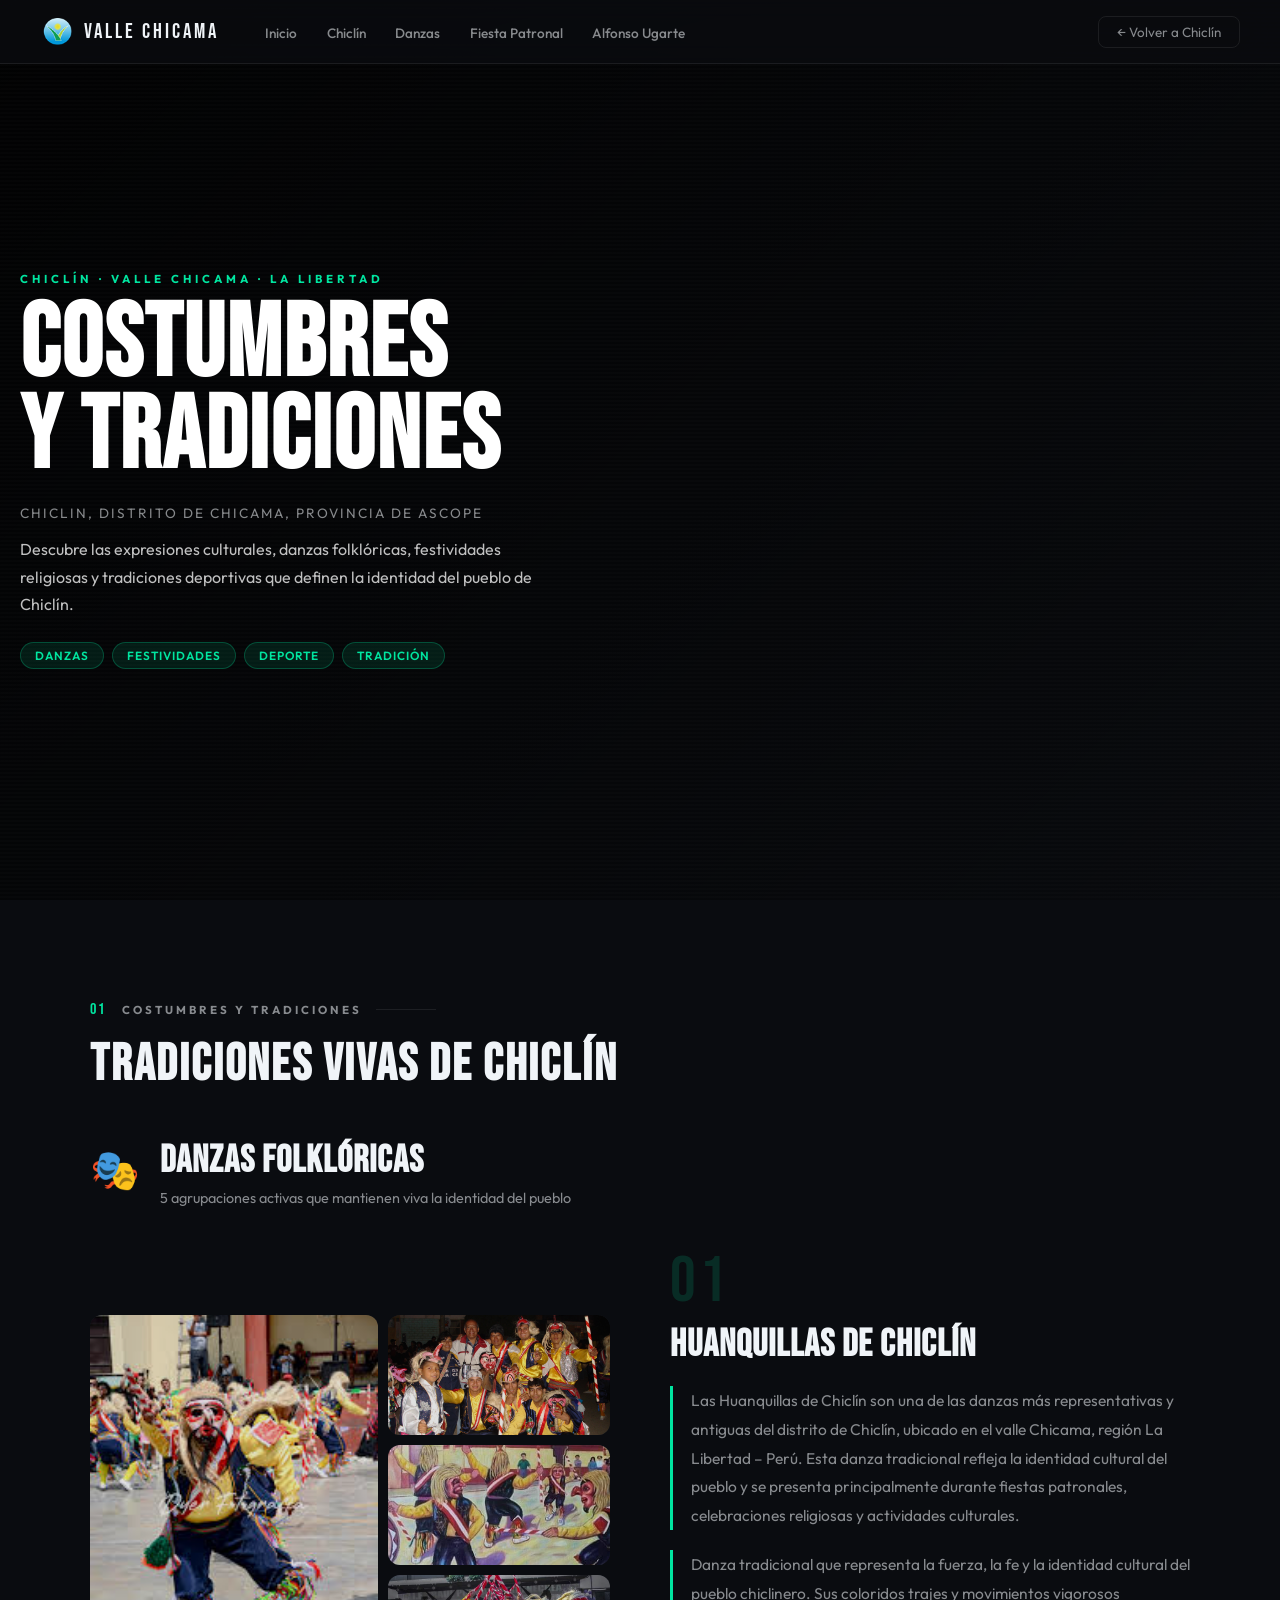
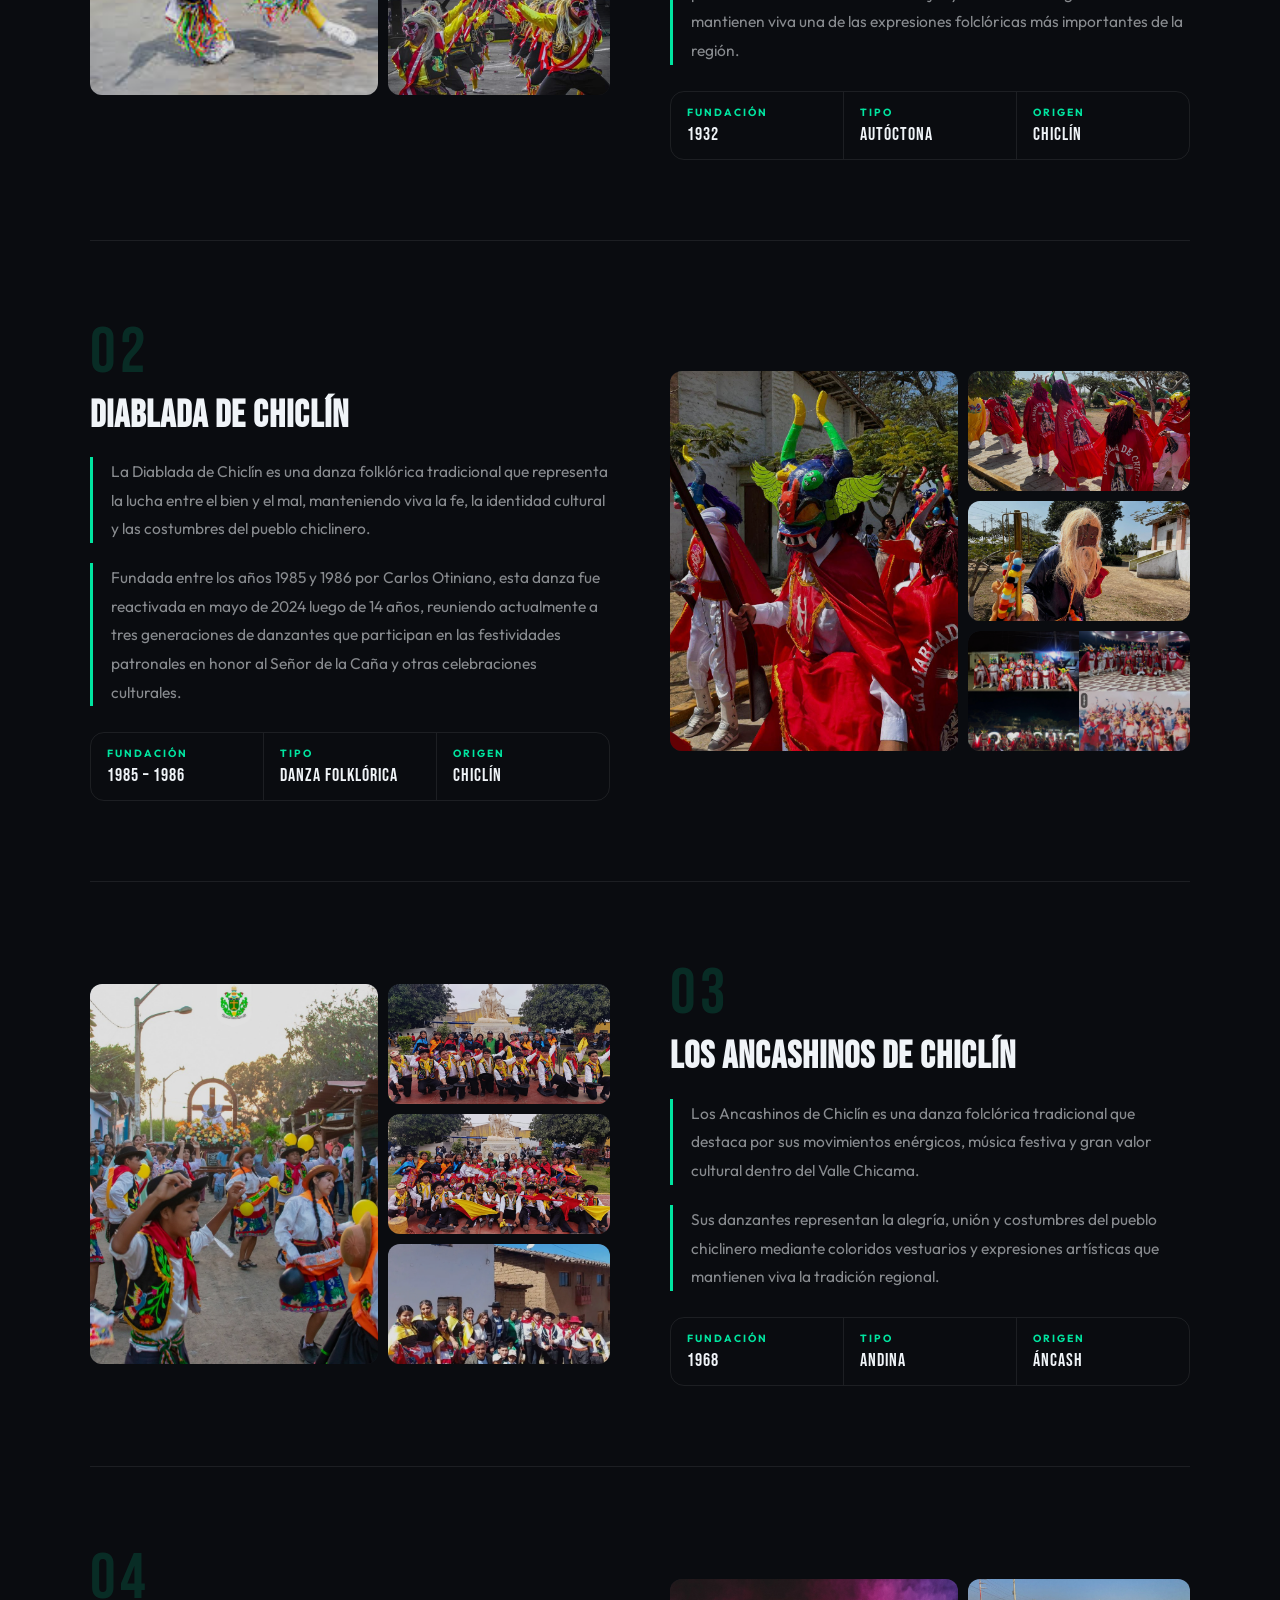
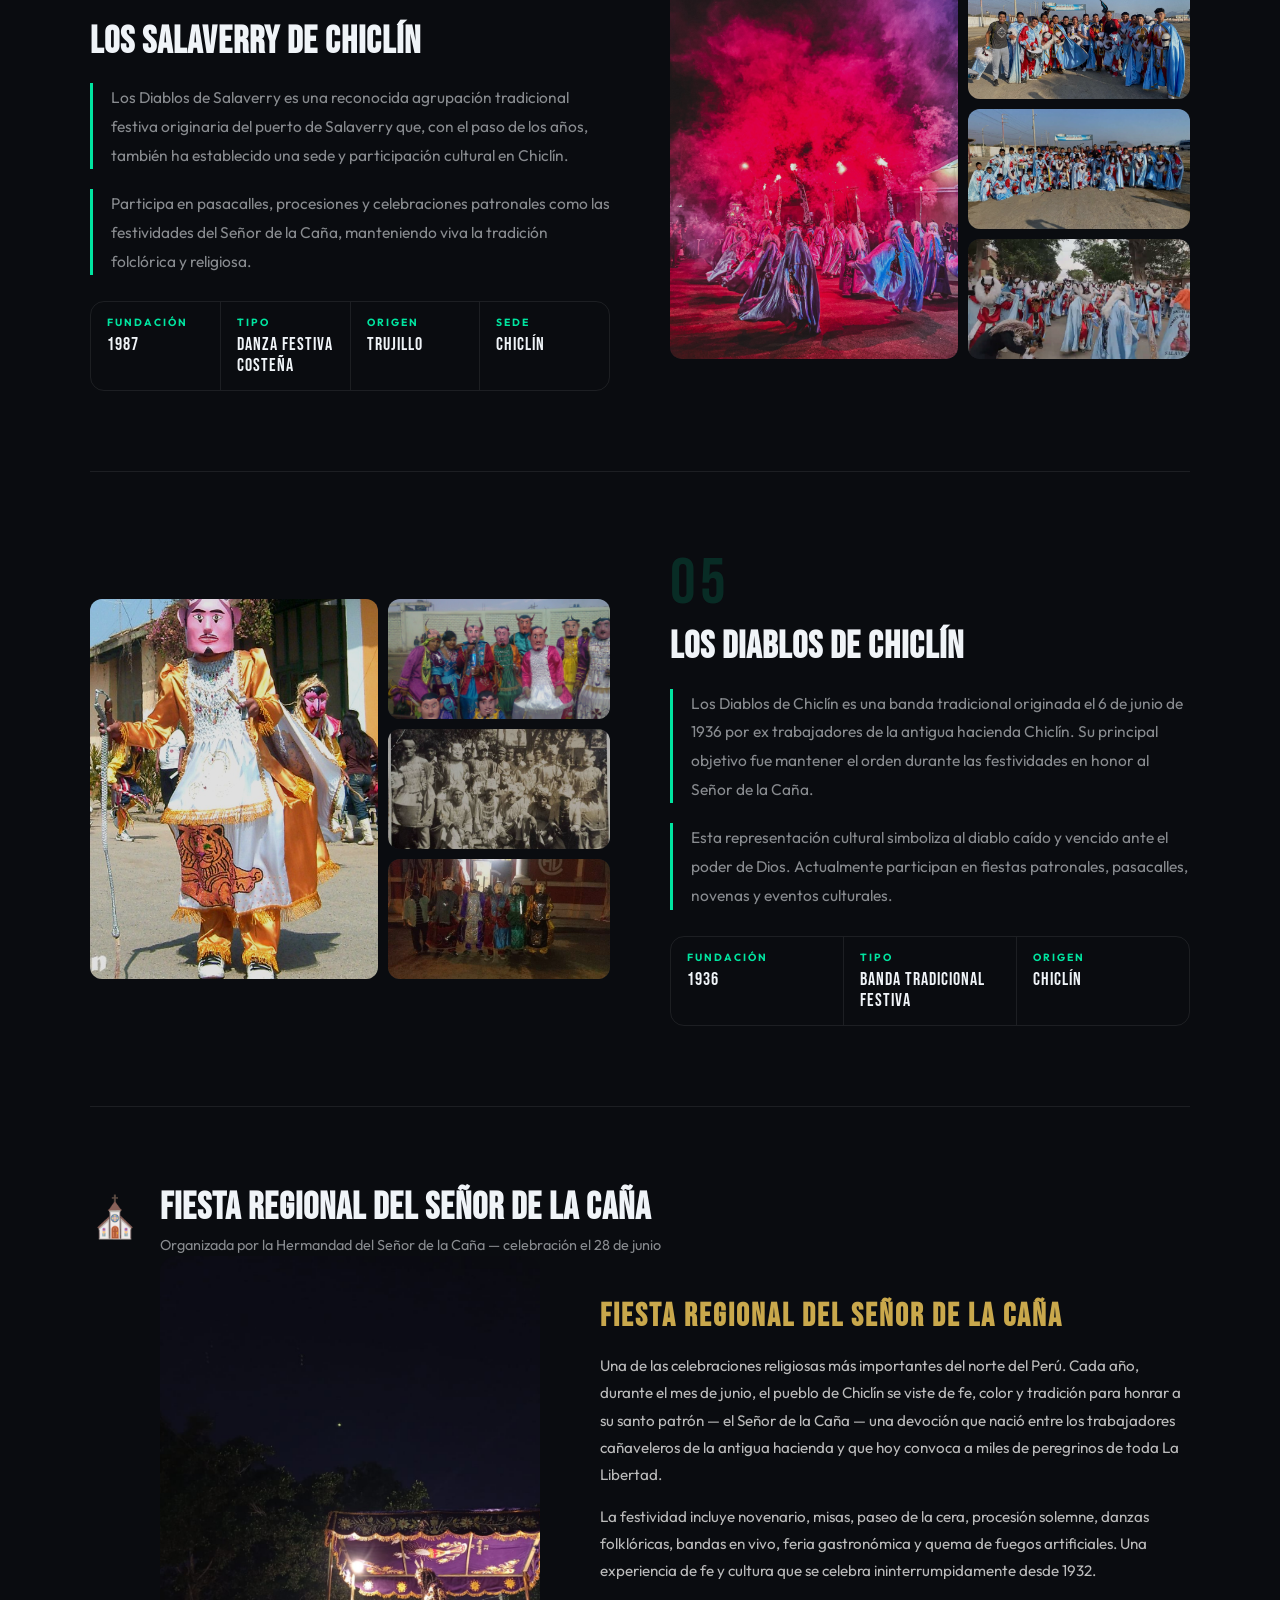
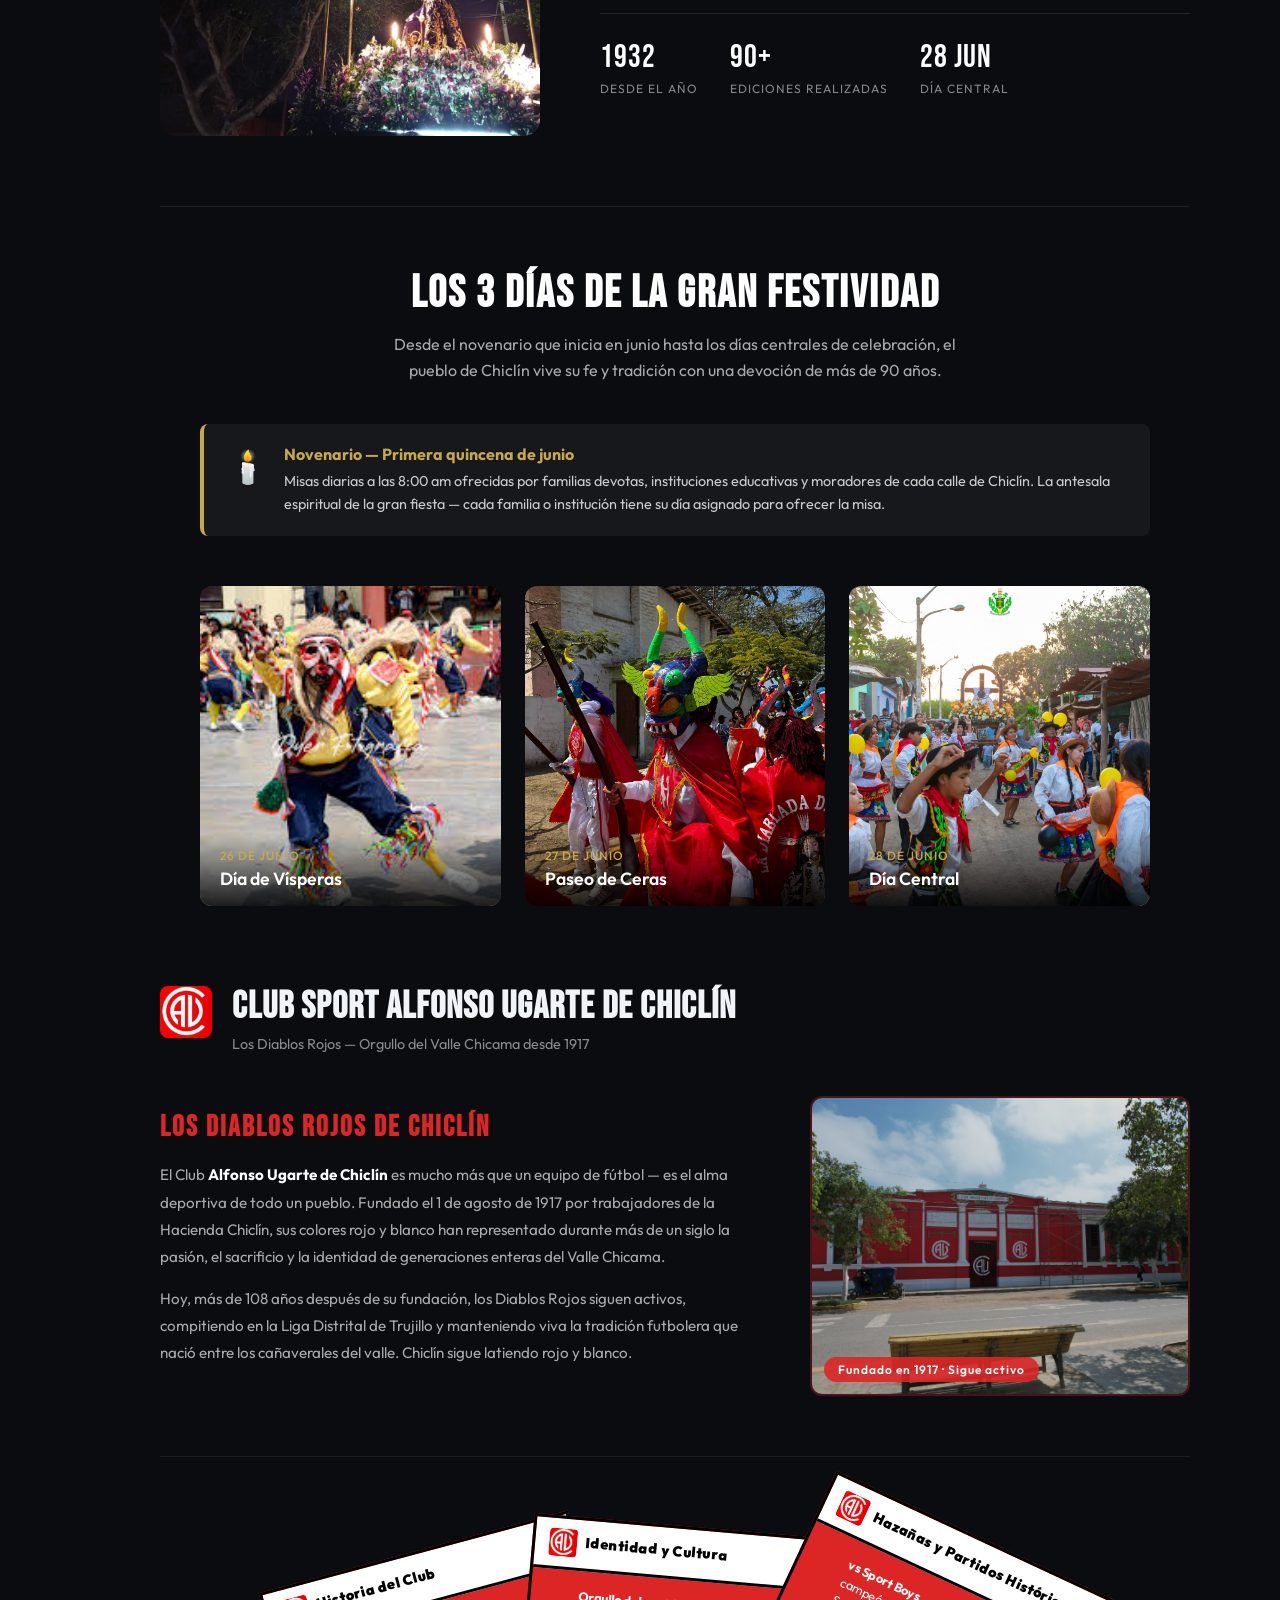
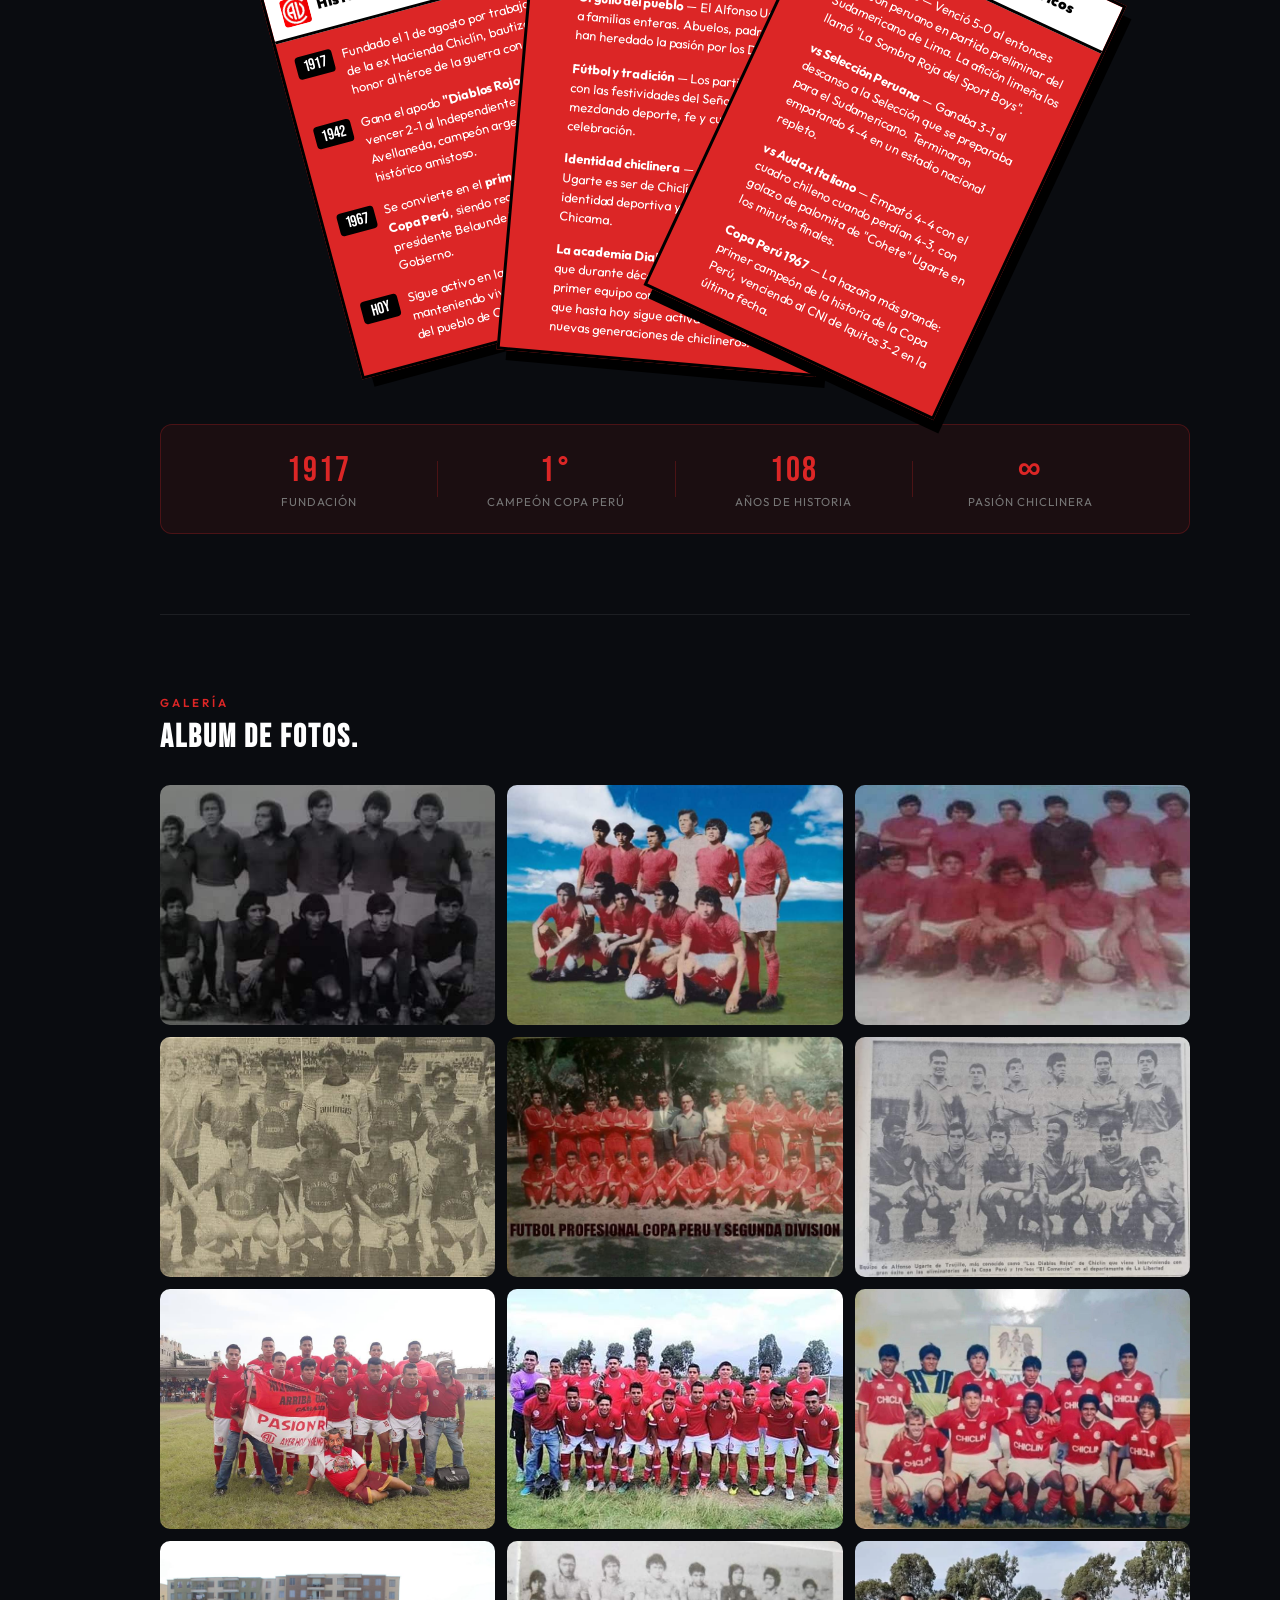
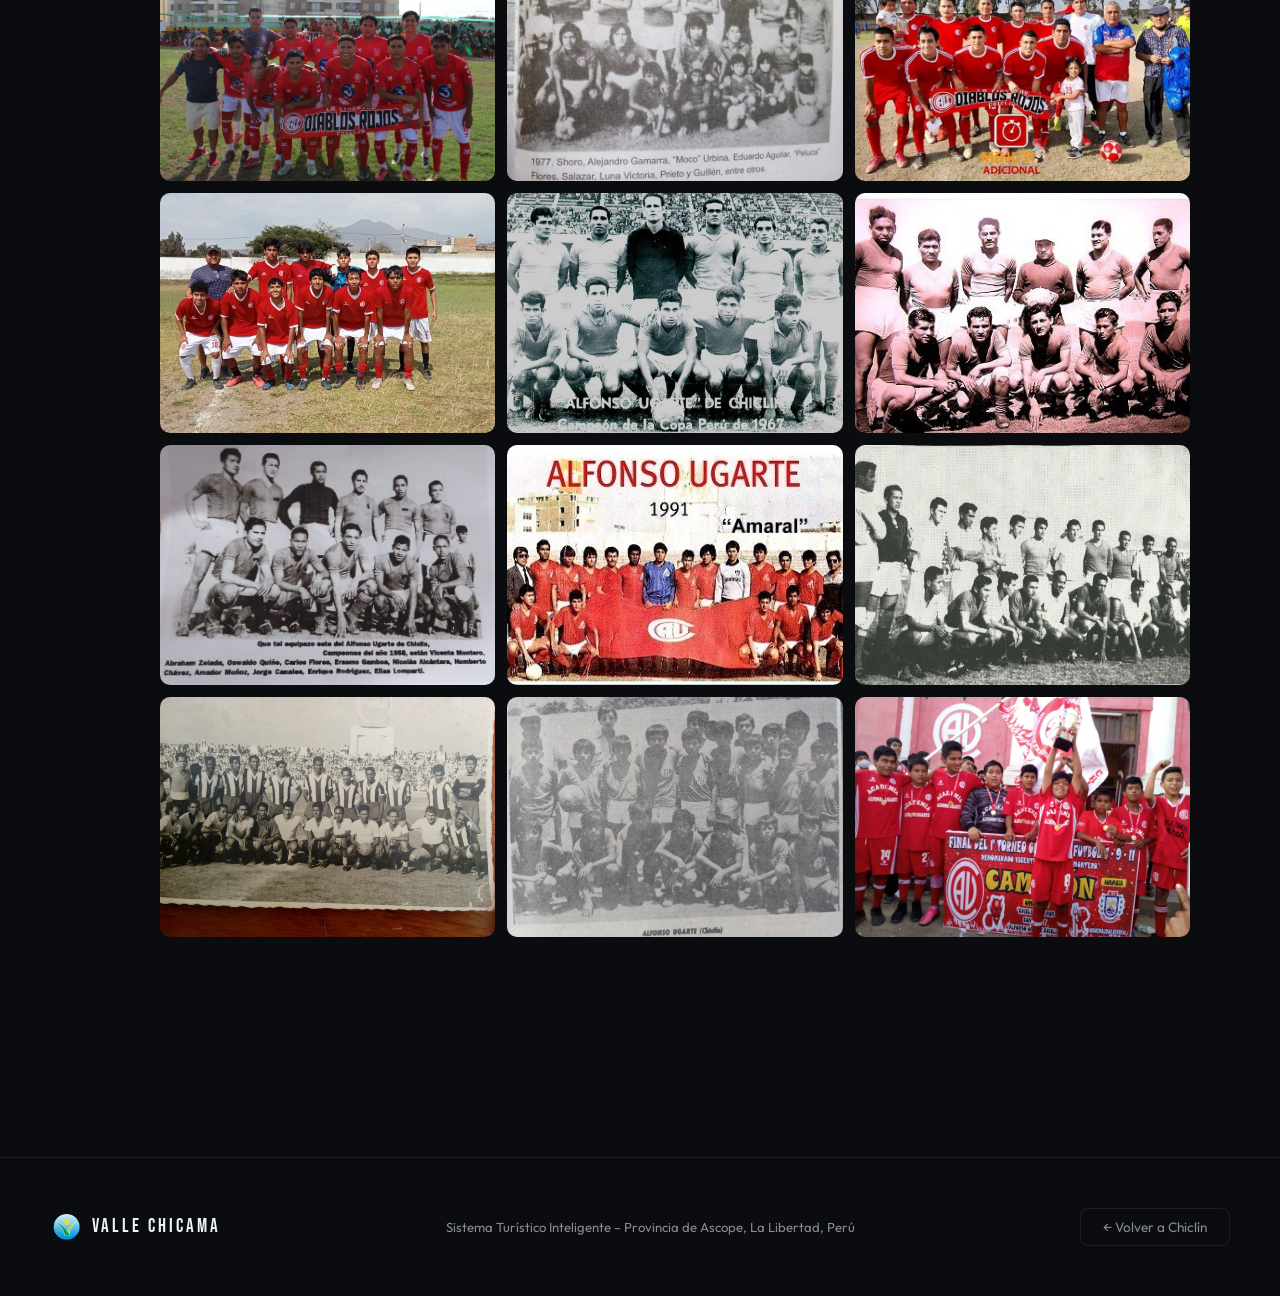
<file: constumbres.html>
<!DOCTYPE html>
<html lang="es">
<head>
  <meta charset="UTF-8"/>
  <meta name="viewport" content="width=device-width, initial-scale=1.0"/>
  <title>Costumbres y Tradiciones – Chiclín</title>
  <link rel="stylesheet" href="css/estilos-destino.css"/>
  <link href="https://fonts.googleapis.com/css2?family=Bebas+Neue&family=Outfit:wght@300;400;500;600;700&display=swap" rel="stylesheet"/>
</head>
<body>

  <!-- NAVBAR -->
  <nav class="navbar" id="navbar">
    <div class="logo" onclick="window.location.href='index.html'">
      <img src="img/location/logo.png" alt="logo" class="logo-img"/>
      <span class="logo-text">Valle Chicama</span>
    </div>
    <ul class="nav-links">
      <li><a href="index.html">Inicio</a></li>
      <li><a href="destino.html?id=chiclin">Chiclín</a></li>
      <li><a href="#danzas">Danzas</a></li>
      <li><a href="#fiesta">Fiesta Patronal</a></li>
      <li><a href="#ugarte">Alfonso Ugarte</a></li>
    </ul>
    <button class="btn-volver" onclick="window.location.href='destino.html?id=chiclin'">← Volver a Chiclín</button>
  </nav>

  <!-- ══════════ HERO ══════════ -->
  <section class="hero" id="hero">
    <video class="hero-video-bg" autoplay muted loop playsinline>
      <source src="videos/CHICLIN/danzas.mp4" type="video/mp4"/>
    </video>
    <div class="hero-overlay"></div>
    <div class="scan-lines"></div>
    <div class="hero-content">
      <div class="hero-tag">Chiclín · Valle Chicama · La Libertad</div>
      <h1 class="hero-title">COSTUMBRES<br/>Y TRADICIONES</h1>
      <p class="hero-ubicacion">Chiclin, Distrito de Chicama, Provincia de Ascope</p>
      <p class="hero-desc">Descubre las expresiones culturales, danzas folklóricas, festividades religiosas y tradiciones deportivas que definen la identidad del pueblo de Chiclín.</p>
      <div class="hero-badges">
        <span class="badge">Danzas</span>
        <span class="badge">Festividades</span>
        <span class="badge">Deporte</span>
        <span class="badge">Tradición</span>
      </div>
    </div>
  </section>

  <!-- ══════════ DANZAS FOLKLÓRICAS ══════════ -->
  <section class="section" id="danzas">
    <div class="container">

      <div class="section-header">
        <span class="section-num">01</span>
        <div class="section-label-wrap">
          <span class="section-label">Costumbres y Tradiciones</span>
          <div class="section-line"></div>
        </div>
      </div>
      <h2 class="section-title">Tradiciones vivas de Chiclín</h2>

      <div class="ct-bloque">
        <div class="ct-bloque-header">
          <span class="ct-icono">🎭</span>
          <div>
            <h3 class="ct-titulo">Danzas Folklóricas</h3>
            <p class="ct-subtitulo">5 agrupaciones activas que mantienen viva la identidad del pueblo</p>
          </div>
        </div>

        <!-- DANZA 1: HUANQUILLAS -->
        <div class="danza-row">
          <div class="danza-fotos">
            <div class="danza-foto-grid">
              <div class="danza-foto danza-foto--tall">
                <img src="img/CHICLIN/festividades/R2.jpg" alt="Huanquillas 1" onerror="this.parentElement.style.background='#1a1d24'"/>
              </div>
              <div class="danza-foto-col">
                <div class="danza-foto"><img src="img/CHICLIN/festividades/R6.jpg" alt="Huanquillas 2" onerror="this.parentElement.style.background='#1a1d24'"/></div>
                <div class="danza-foto"><img src="img/CHICLIN/festividades/R4.jpg" alt="Huanquillas 3" onerror="this.parentElement.style.background='#1a1d24'"/></div>
                <div class="danza-foto"><img src="img/CHICLIN/festividades/R5.jpg" alt="Huanquillas 4" onerror="this.parentElement.style.background='#1a1d24'"/></div>
              </div>
            </div>
          </div>
          <div class="danza-info">
            <span class="danza-num">01</span>
            <h4 class="danza-nombre">Huanquillas de Chiclín</h4>
            <p class="danza-desc">Las Huanquillas de Chiclín son una de las danzas más representativas y antiguas del distrito de Chiclín, ubicado en el valle Chicama, región La Libertad – Perú. Esta danza tradicional refleja la identidad cultural del pueblo y se presenta principalmente durante fiestas patronales, celebraciones religiosas y actividades culturales.</p>
            <p class="danza-desc">Danza tradicional que representa la fuerza, la fe y la identidad cultural del pueblo chiclinero. Sus coloridos trajes y movimientos vigorosos mantienen viva una de las expresiones folclóricas más importantes de la región.</p>
            <div class="danza-meta">
              <div class="danza-meta-item"><span class="danza-meta-label">Fundación</span><span class="danza-meta-val">1932</span></div>
              <div class="danza-meta-item"><span class="danza-meta-label">Tipo</span><span class="danza-meta-val">Autóctona</span></div>
              <div class="danza-meta-item"><span class="danza-meta-label">Origen</span><span class="danza-meta-val">Chiclín</span></div>
            </div>
          </div>
        </div>

        <!-- DANZA 2: DIABLADA -->
        <div class="danza-row danza-row--reverse">
          <div class="danza-fotos">
            <div class="danza-foto-grid">
              <div class="danza-foto danza-foto--tall">
                <img src="img/CHICLIN/Costumbres_Tradiciones/di1.jpg" alt="Diablada 1" onerror="this.parentElement.style.background='#1a1d24'"/>
              </div>
              <div class="danza-foto-col">
                <div class="danza-foto"><img src="img/CHICLIN/Costumbres_Tradiciones/di2.jpg" alt="Diablada 2" onerror="this.parentElement.style.background='#1a1d24'"/></div>
                <div class="danza-foto"><img src="img/CHICLIN/Costumbres_Tradiciones/di4.jpg" alt="Diablada 3" onerror="this.parentElement.style.background='#1a1d24'"/></div>
                <div class="danza-foto"><img src="img/CHICLIN/Costumbres_Tradiciones/d3.jpg" alt="Diablada 4" onerror="this.parentElement.style.background='#1a1d24'"/></div>
              </div>
            </div>
          </div>
          <div class="danza-info">
            <span class="danza-num">02</span>
            <h4 class="danza-nombre">Diablada de Chiclín</h4>
            <p class="danza-desc">La Diablada de Chiclín es una danza folklórica tradicional que representa la lucha entre el bien y el mal, manteniendo viva la fe, la identidad cultural y las costumbres del pueblo chiclinero.</p>
            <p class="danza-desc">Fundada entre los años 1985 y 1986 por Carlos Otiniano, esta danza fue reactivada en mayo de 2024 luego de 14 años, reuniendo actualmente a tres generaciones de danzantes que participan en las festividades patronales en honor al Señor de la Caña y otras celebraciones culturales.</p>
            <div class="danza-meta">
              <div class="danza-meta-item"><span class="danza-meta-label">Fundación</span><span class="danza-meta-val">1985 – 1986</span></div>
              <div class="danza-meta-item"><span class="danza-meta-label">Tipo</span><span class="danza-meta-val">Danza folklórica</span></div>
              <div class="danza-meta-item"><span class="danza-meta-label">Origen</span><span class="danza-meta-val">Chiclín</span></div>
            </div>
          </div>
        </div>

        <!-- DANZA 3: ANCASHINOS -->
        <div class="danza-row">
          <div class="danza-fotos">
            <div class="danza-foto-grid">
              <div class="danza-foto danza-foto--tall">
                <img src="img/CHICLIN/Costumbres_Tradiciones/a4.jpeg" alt="Ancashinos 1" onerror="this.parentElement.style.background='#1a1d24'"/>
              </div>
              <div class="danza-foto-col">
                <div class="danza-foto"><img src="img/CHICLIN/Costumbres_Tradiciones/a2.jpeg" alt="Ancashinos 2" onerror="this.parentElement.style.background='#1a1d24'"/></div>
                <div class="danza-foto"><img src="img/CHICLIN/Costumbres_Tradiciones/a1.jpeg" alt="Ancashinos 3" onerror="this.parentElement.style.background='#1a1d24'"/></div>
                <div class="danza-foto"><img src="img/CHICLIN/Costumbres_Tradiciones/a7.jpeg" alt="Ancashinos 4" onerror="this.parentElement.style.background='#1a1d24'"/></div>
              </div>
            </div>
          </div>
          <div class="danza-info">
            <span class="danza-num">03</span>
            <h4 class="danza-nombre">Los Ancashinos de Chiclín</h4>
            <p class="danza-desc">Los Ancashinos de Chiclín es una danza folclórica tradicional que destaca por sus movimientos enérgicos, música festiva y gran valor cultural dentro del Valle Chicama.</p>
            <p class="danza-desc">Sus danzantes representan la alegría, unión y costumbres del pueblo chiclinero mediante coloridos vestuarios y expresiones artísticas que mantienen viva la tradición regional.</p>
            <div class="danza-meta">
              <div class="danza-meta-item"><span class="danza-meta-label">Fundación</span><span class="danza-meta-val">1968</span></div>
              <div class="danza-meta-item"><span class="danza-meta-label">Tipo</span><span class="danza-meta-val">Andina</span></div>
              <div class="danza-meta-item"><span class="danza-meta-label">Origen</span><span class="danza-meta-val">Áncash</span></div>
            </div>
          </div>
        </div>

        <!-- DANZA 4: SALAVERRY -->
        <div class="danza-row danza-row--reverse">
          <div class="danza-fotos">
            <div class="danza-foto-grid">
              <div class="danza-foto danza-foto--tall">
                <img src="img/CHICLIN/Costumbres_Tradiciones/s1.jpg" alt="Salaverry 1" onerror="this.parentElement.style.background='#1a1d24'"/>
              </div>
              <div class="danza-foto-col">
                <div class="danza-foto"><img src="img/CHICLIN/Costumbres_Tradiciones/s2.jpg" alt="Salaverry 2" onerror="this.parentElement.style.background='#1a1d24'"/></div>
                <div class="danza-foto"><img src="img/CHICLIN/Costumbres_Tradiciones/s3.jpg" alt="Salaverry 3" onerror="this.parentElement.style.background='#1a1d24'"/></div>
                <div class="danza-foto"><img src="img/CHICLIN/Costumbres_Tradiciones/s5.jpg" alt="Salaverry 4" onerror="this.parentElement.style.background='#1a1d24'"/></div>
              </div>
            </div>
          </div>
          <div class="danza-info">
            <span class="danza-num">04</span>
            <h4 class="danza-nombre">Los Salaverry de Chiclín</h4>
            <p class="danza-desc">Los Diablos de Salaverry es una reconocida agrupación tradicional festiva originaria del puerto de Salaverry que, con el paso de los años, también ha establecido una sede y participación cultural en Chiclín.</p>
            <p class="danza-desc">Participa en pasacalles, procesiones y celebraciones patronales como las festividades del Señor de la Caña, manteniendo viva la tradición folclórica y religiosa.</p>
            <div class="danza-meta">
              <div class="danza-meta-item"><span class="danza-meta-label">Fundación</span><span class="danza-meta-val">1987</span></div>
              <div class="danza-meta-item"><span class="danza-meta-label">Tipo</span><span class="danza-meta-val">Danza festiva costeña</span></div>
              <div class="danza-meta-item"><span class="danza-meta-label">Origen</span><span class="danza-meta-val">Trujillo</span></div>
              <div class="danza-meta-item"><span class="danza-meta-label">Sede</span><span class="danza-meta-val">Chiclín</span></div>
            </div>
          </div>
        </div>

        <!-- DANZA 5: DIABLOS DE CHICLÍN -->
        <div class="danza-row">
          <div class="danza-fotos">
            <div class="danza-foto-grid">
              <div class="danza-foto danza-foto--tall">
                <img src="img/CHICLIN/Costumbres_Tradiciones/b6.jpg" alt="Diablos 1" onerror="this.parentElement.style.background='#1a1d24'"/>
              </div>
              <div class="danza-foto-col">
                <div class="danza-foto"><img src="img/CHICLIN/Costumbres_Tradiciones/b4.jpg" alt="Diablos 2" onerror="this.parentElement.style.background='#1a1d24'"/></div>
                <div class="danza-foto"><img src="img/CHICLIN/Costumbres_Tradiciones/b5.jpg" alt="Diablos 3" onerror="this.parentElement.style.background='#1a1d24'"/></div>
                <div class="danza-foto"><img src="img/CHICLIN/Costumbres_Tradiciones/b3.jpg" alt="Diablos 4" onerror="this.parentElement.style.background='#1a1d24'"/></div>
              </div>
            </div>
          </div>
          <div class="danza-info">
            <span class="danza-num">05</span>
            <h4 class="danza-nombre">Los Diablos de Chiclín</h4>
            <p class="danza-desc">Los Diablos de Chiclín es una banda tradicional originada el 6 de junio de 1936 por ex trabajadores de la antigua hacienda Chiclín. Su principal objetivo fue mantener el orden durante las festividades en honor al Señor de la Caña.</p>
            <p class="danza-desc">Esta representación cultural simboliza al diablo caído y vencido ante el poder de Dios. Actualmente participan en fiestas patronales, pasacalles, novenas y eventos culturales.</p>
            <div class="danza-meta">
              <div class="danza-meta-item"><span class="danza-meta-label">Fundación</span><span class="danza-meta-val">1936</span></div>
              <div class="danza-meta-item"><span class="danza-meta-label">Tipo</span><span class="danza-meta-val">Banda tradicional festiva</span></div>
              <div class="danza-meta-item"><span class="danza-meta-label">Origen</span><span class="danza-meta-val">Chiclín</span></div>
            </div>
          </div>
        </div>

      </div><!-- fin ct-bloque danzas -->

      <!-- ══════════ FIESTA PATRONAL ══════════ -->
      <div class="ct-bloque" id="fiesta">
        <div class="ct-bloque-header">
          <span class="ct-icono">⛪</span>
          <div>
            <h3 class="ct-titulo">Fiesta Regional del Señor de la Caña</h3>
            <p class="ct-subtitulo">Organizada por la Hermandad del Señor de la Caña — celebración el 28 de junio</p>
            <p></p>
            <p></p>

            <!-- INFO PREVIA: imagen + texto -->
<div class="festividad-intro">
  <div class="festividad-intro-img">
    <img src="img/CHICLIN/Costumbres_Tradiciones/f1.jpeg" alt="Señor de la Caña" 
         onerror="this.parentElement.style.background='#2a1a3e'"/>
  </div>
  <div class="festividad-intro-texto">
    <h3 class="festividad-intro-titulo">Fiesta Regional del Señor de la Caña</h3>
    <p>Una de las celebraciones religiosas más importantes del norte del Perú. Cada año, durante el mes de junio, el pueblo de Chiclín se viste de fe, color y tradición para honrar a su santo patrón — el Señor de la Caña — una devoción que nació entre los trabajadores cañaveleros de la antigua hacienda y que hoy convoca a miles de peregrinos de toda La Libertad.</p>
    <p>La festividad incluye novenario, misas, paseo de la cera, procesión solemne, danzas folklóricas, bandas en vivo, feria gastronómica y quema de fuegos artificiales. Una experiencia de fe y cultura que se celebra ininterrumpidamente desde 1932.</p>
    <div class="festividad-intro-datos">
      <div class="festividad-dato"><span class="dato-num">1932</span><span class="dato-label">Desde el año</span></div>
      <div class="festividad-dato"><span class="dato-num">90+</span><span class="dato-label">Ediciones realizadas</span></div>
      <div class="festividad-dato"><span class="dato-num">28 Jun</span><span class="dato-label">Día central</span></div>
    </div>
  </div>
</div>  
          
      <!-- ══════════ 3 DÍAS DE LA FESTIVIDAD ══════════ -->
      <section class="festividad-section">

        <div class="festividad-header">
          <h2 class="festividad-titulo">Los 3 Días de la Gran Festividad</h2>
          <p class="festividad-subtitulo">
            Desde el novenario que inicia en junio hasta los días centrales de celebración,
            el pueblo de Chiclín vive su fe y tradición con una devoción de más de 90 años.
          </p>
        </div>

        <!-- NOVENARIO -->
        <div class="novenas-banner">
          <span class="novenas-icono">🕯️</span>
          <div>
            <strong>Novenario — Primera quincena de junio</strong>
            <p>Misas diarias a las 8:00 am ofrecidas por familias devotas, instituciones educativas y moradores de cada calle de Chiclín. La antesala espiritual de la gran fiesta — cada familia o institución tiene su día asignado para ofrecer la misa.</p>
          </div>
        </div>

        <!-- TARJETAS 3 DÍAS -->
        <div class="dias-grid">

          <!-- DÍA 1: VÍSPERAS -->
          <div class="dia-card">
            <div class="dia-card-img">
              <img src="img/CHICLIN/festividades/R2.jpg" alt="Día de Vísperas" onerror="this.parentElement.style.background='#2a1a3e'"/>
            </div>
            <div class="dia-card-label">
              <span class="dia-fecha">26 de Junio</span>
              <h3>Día de Vísperas</h3>
            </div>
            <div class="dia-card-hover">
              <h4>Día de Vísperas</h4>
              <ul>
                <li>🕔 3:00 pm — Quema de cameratazos anunciando la víspera</li>
                <li>💐 4:00 pm — Arreglo floral del anda del Señor de la Caña</li>
                <li>📿 5:00 pm — Rosario ofrecido por los devotos</li>
                <li>🎭 5:30 pm — Mini paseo de Ceras y procesión con danzas típicas invitadas</li>
                <li>🎶 9:00 pm — Gran baile popular con orquestas en vivo</li>
                <li>🍲 11:00 pm — Gran caldo para todos los asistentes y fieles devotos</li>
              </ul>
            </div>
          </div>

          <!-- DÍA 2: PASEO DE CERAS -->
          <div class="dia-card">
            <div class="dia-card-img">
              <img src="img/CHICLIN/Costumbres_Tradiciones/di1.jpg" alt="Paseo de Ceras" onerror="this.parentElement.style.background='#2a1a3e'"/>
            </div>
            <div class="dia-card-label">
              <span class="dia-fecha">27 de Junio</span>
              <h3>Paseo de Ceras</h3>
            </div>
            <div class="dia-card-hover">
              <h4>Paseo de Ceras</h4>
              <ul>
                <li>🎭 Gran pasacalle de grupos de danza por las calles de Chiclín</li>
                <li>🥁 Bandas de músicos en vivo acompañando el recorrido</li>
                <li>👼 Angelitos y sahumadoras en procesión</li>
                <li>🏛️ Delegaciones de autoridades locales y regionales</li>
                <li>🎆 Fuegos artificiales nocturnos</li>
                <li>💃 Verbena cultural y baile popular</li>
              </ul>
            </div>
          </div>

          <!-- DÍA 3: DÍA CENTRAL -->
          <div class="dia-card">
            <div class="dia-card-img">
              <img src="img/CHICLIN/Costumbres_Tradiciones/a4.jpeg" alt="Día Central" onerror="this.parentElement.style.background='#2a1a3e'"/>
            </div>
            <div class="dia-card-label">
              <span class="dia-fecha">28 de Junio</span>
              <h3>Día Central</h3>
            </div>
            <div class="dia-card-hover">
              <h4>Día Central</h4>
              <ul>
                <li>⛪ 10:00 am — Traslado de la Sagrada Imagen del Inter</li>
                <li>🙏 11:00 am — Solemne Misa Central en el templo Cristo Rey de Chiclín</li>
                <li>🚶 12:00 pm — Gran Procesión por las calles con bandas y danzas folclóricas</li>
                <li>🍽️ 1:30 pm — Almuerzo de confraternidad para todos los asistentes</li>
                <li>💃 2:00 pm — Gran baile social</li>
                <li>🎆 Noche — Quema de castillos y fuegos artificiales</li>
              </ul>
            </div>
          </div>

        </div>
      </section>

      <!-- ══════════ ALFONSO UGARTE ══════════ -->
<div class="ct-bloque" id="ugarte">
  <div class="ct-bloque-header">
    <img src="img/CHICLIN/Costumbres_Tradiciones/alfonso12.jpg" class="ct-icono-logo"/>
    <div>
      <h3 class="ct-titulo">Club Sport Alfonso Ugarte de Chiclín</h3>
      <p class="ct-subtitulo">Los Diablos Rojos — Orgullo del Valle Chicama desde 1917</p>
    </div>
  </div>

  <!-- INTRO ALFONSO UGARTE -->
<div class="ugarte-intro-section">
  <div class="ugarte-intro-text">
    <h4 class="ugarte-intro-h">Los Diablos Rojos de Chiclín</h4>
    <p>El Club <strong> Alfonso Ugarte de Chiclín</strong> es mucho más que un equipo de fútbol — es el alma deportiva de todo un pueblo. Fundado el 1 de agosto de 1917 por trabajadores de la Hacienda Chiclín, sus colores rojo y blanco han representado durante más de un siglo la pasión, el sacrificio y la identidad de generaciones enteras del Valle Chicama.</p>
    <p>Hoy, más de 108 años después de su fundación, los Diablos Rojos siguen activos, compitiendo en la Liga Distrital de Trujillo y manteniendo viva la tradición futbolera que nació entre los cañaverales del valle. Chiclín sigue latiendo rojo y blanco.</p>
  </div>
  <div class="ugarte-intro-img">
    <img src="img/CHICLIN/Costumbres_Tradiciones/alfonso11.jpg" alt="Alfonso Ugarte de Chiclín"/>
    <div class="ugarte-intro-img-tag">Fundado en 1917 · Sigue activo</div>
  </div>
</div>

  <!-- 3 CARDS ABANICO -->
  <div class="ugarte-fan-container">

    <!-- CARD 1: HISTORIA -->
    <div class="ugarte-fan-card" style="--r: -15;">
      <div class="ufc-head">
        <img src="img/CHICLIN/Costumbres_Tradiciones/alfonso12.jpg" class="ufc-logo"/>Historia del Club</div>
      <div class="ufc-content">
        <div class="ufc-item"><span class="ufc-año">1917</span><p>Fundado el 1 de agosto por trabajadores de la ex Hacienda Chiclín, bautizado en honor al héroe de la guerra con Chile.</p></div>
        <div class="ufc-item"><span class="ufc-año">1942</span><p>Gana el apodo <strong>"Diablos Rojos"</strong> tras vencer 2-1 al Independiente de Avellaneda, campeón argentino, en un histórico amistoso.</p></div>
        <div class="ufc-item"><span class="ufc-año">1967</span><p>Se convierte en el <strong>primer campeón de la Copa Perú</strong>, siendo recibido por el presidente Belaunde Terry en Palacio de Gobierno.</p></div>
        <div class="ufc-item"><span class="ufc-año">Hoy</span><p>Sigue activo en la Liga Distrital, manteniendo viva la tradición futbolera del pueblo de Chiclín.</p></div>
      </div>
    </div>

    <!-- CARD 2: IDENTIDAD -->
    <div class="ugarte-fan-card" style="--r: 5;">
      <div class="ufc-head">
        <img src="img/CHICLIN/Costumbres_Tradiciones/alfonso12.jpg" class="ufc-logo"/>Identidad y Cultura</div>
      <div class="ufc-content">
        <div class="ufc-item"><span class="ufc-icon"></span><p><strong>Orgullo del pueblo</strong> — El Alfonso Ugarte une a familias enteras. Abuelos, padres e hijos han heredado la pasión por los Diablos Rojos.</p></div>
        <div class="ufc-item"><span class="ufc-icon"></span><p><strong>Fútbol y tradición</strong> — Los partidos coinciden con las festividades del Señor de la Caña, mezclando deporte, fe y cultura en una sola celebración.</p></div>
        <div class="ufc-item"><span class="ufc-icon"></span><p><strong>Identidad chiclinera</strong> — Ser del Alfonso Ugarte es ser de Chiclín. El club define la identidad deportiva y social del Valle Chicama.</p></div>
        <div class="ufc-item"><span class="ufc-icon"></span><p><strong>La academia Diablitos Rojos</strong> — semillero que durante décadas ha abastecido al primer equipo con talento puro de Chiclín y que hasta hoy sigue activa formando a las nuevas generaciones de chiclineros."</p></div>
      </div>
    </div>

    <!-- CARD 3: AMBIENTE -->
    <div class="ugarte-fan-card" style="--r: 25;">
      <div class="ufc-head">
        <img src="img/CHICLIN/Costumbres_Tradiciones/alfonso12.jpg" class="ufc-logo"/>Hazañas y Partidos Históricos</div>
      <div class="ufc-content">
        <div class="ufc-item"><span class="ufc-icon"></span><p><strong>vs Sport Boys</strong> — Venció 5-0 al entonces campeón peruano en partido preliminar del Sudamericano de Lima. La afición limeña los llamó "La Sombra Roja del Sport Boys".</p></div>
        <div class="ufc-item"><span class="ufc-icon"></span><p><strong>vs Selección Peruana</strong> — Ganaba 3-1 al descanso a la Selección que se preparaba para el Sudamericano. Terminaron empatando 4-4 en un estadio nacional repleto.</p></div>
        <div class="ufc-item"><span class="ufc-icon"></span><p><strong>vs Audax Italiano</strong> — Empató 4-4 con el cuadro chileno cuando perdían 4-3, con golazo de palomita de "Cohete" Ugarte en los minutos finales.</p></div>
        <div class="ufc-item"><span class="ufc-icon"></span><p><strong>Copa Perú 1967</strong> — La hazaña más grande: primer campeón de la historia de la Copa Perú, venciendo al CNI de Iquitos 3-2 en la última fecha.</p></div>
      </div>
    </div>

  </div>

  <!-- STATS -->
  <div class="ugarte-stats-bar">
    <div class="ugarte-sb-item">
      <span class="ugarte-sb-num">1917</span>
      <span class="ugarte-sb-label">Fundación</span>
    </div>
    <div class="ugarte-sb-sep"></div>
    <div class="ugarte-sb-item">
      <span class="ugarte-sb-num">1°</span>
      <span class="ugarte-sb-label">Campeón Copa Perú</span>
    </div>
    <div class="ugarte-sb-sep"></div>
    <div class="ugarte-sb-item">
      <span class="ugarte-sb-num">108</span>
      <span class="ugarte-sb-label">Años de historia</span>
    </div>
    <div class="ugarte-sb-sep"></div>
    <div class="ugarte-sb-item">
      <span class="ugarte-sb-num">∞</span>
      <span class="ugarte-sb-label">Pasión chiclinera</span>
    </div>
  </div>

</div>

<!-- GALERÍA ALFONSO UGARTE -->
<div class="ugarte-galeria">
  <div class="ugarte-gal-header">
    <span class="ugarte-gal-label">Galería</span>
    <h4 class="ugarte-gal-titulo">Album de Fotos.</h4>
  </div>
  <div class="ugarte-gal-grid">

    <div class="ugarte-gal-item">
      <img src="img/CHICLIN/Costumbres_Tradiciones/alfonso1.jpg" alt="Alfonso Ugarte"/>
      <div class="ugarte-gal-overlay">
        <span class="ugarte-gal-texto">Alfonso Ugarte</span>
      </div>
    </div>

    <div class="ugarte-gal-item">
      <img src="img/CHICLIN/Costumbres_Tradiciones/alfonso2.jpg" alt="Alfonso Ugarte"/>
      <div class="ugarte-gal-overlay">
        <span class="ugarte-gal-texto">Diablos Rojos — Chiclín</span>
      </div>
    </div>

    <div class="ugarte-gal-item">
      <img src="img/CHICLIN/Costumbres_Tradiciones/alfonso3.jpg" alt="Alfonso Ugarte"/>
      <div class="ugarte-gal-overlay">
        <span class="ugarte-gal-texto">Tradición que no muere</span>
      </div>
    </div>

    <div class="ugarte-gal-item">
      <img src="img/CHICLIN/Costumbres_Tradiciones/alfonso4.jpg" alt="Alfonso Ugarte"/>
      <div class="ugarte-gal-overlay">
        <span class="ugarte-gal-texto">Copa Perú 1967</span>
      </div>
    </div>

    <div class="ugarte-gal-item">
      <img src="img/CHICLIN/Costumbres_Tradiciones/alfonso5.jpg" alt="Alfonso Ugarte"/>
      <div class="ugarte-gal-overlay">
        <span class="ugarte-gal-texto">1967</span>
      </div>
    </div>

    <div class="ugarte-gal-item">
      <img src="img/CHICLIN/Costumbres_Tradiciones/alfonso6.jpg" alt="Alfonso Ugarte"/>
      <div class="ugarte-gal-overlay">
        <span class="ugarte-gal-texto">108 años de historia</span>
      </div>
    </div>

    <div class="ugarte-gal-item">
      <img src="img/CHICLIN/Costumbres_Tradiciones/alfonso7.jpg" alt="Alfonso Ugarte"/>
      <div class="ugarte-gal-overlay">
        <span class="ugarte-gal-texto">2023</span>
      </div>
    </div>

    <div class="ugarte-gal-item">
      <img src="img/CHICLIN/Costumbres_Tradiciones/alfonso8.jpg" alt="Alfonso Ugarte"/>
      <div class="ugarte-gal-overlay">
        <span class="ugarte-gal-texto"></span>
      </div>
    </div>

    <div class="ugarte-gal-item">
      <img src="img/CHICLIN/Costumbres_Tradiciones/alfonso9.jpg" alt="Alfonso Ugarte"/>
      <div class="ugarte-gal-overlay">
        <span class="ugarte-gal-texto">Estadio Mansiche</span>
      </div>
    </div>

    <div class="ugarte-gal-item">
      <img src="img/CHICLIN/Costumbres_Tradiciones/alfonso10.jpg" alt="Alfonso Ugarte"/>
      <div class="ugarte-gal-overlay">
        <span class="ugarte-gal-texto">2026</span>
      </div>
    </div>

    <div class="ugarte-gal-item">
      <img src="img/CHICLIN/Costumbres_Tradiciones/alfonso27.jpg" alt="Alfonso Ugarte"/>
      <div class="ugarte-gal-overlay">
        <span class="ugarte-gal-texto">1997</span>
      </div>
    </div>

    <div class="ugarte-gal-item">
      <img src="img/CHICLIN/Costumbres_Tradiciones/alfonso24.jpg" alt="Alfonso Ugarte"/>
      <div class="ugarte-gal-overlay">
        <span class="ugarte-gal-texto">2022</span>
      </div>
    </div>
     <div class="ugarte-gal-item">
      <img src="img/CHICLIN/Costumbres_Tradiciones/alfonso17.jpg" alt="Alfonso Ugarte"/>
      <div class="ugarte-gal-overlay">
        <span class="ugarte-gal-texto">Sub-18</span>
      </div>
    </div>

    <div class="ugarte-gal-item">
      <img src="img/CHICLIN/Costumbres_Tradiciones/alfonso26.jpg" alt="Alfonso Ugarte"/>
      <div class="ugarte-gal-overlay">
        <span class="ugarte-gal-texto">Campeón Copa Perú 1967</span>
      </div>
    </div>

        <div class="ugarte-gal-item">
      <img src="img/CHICLIN/Costumbres_Tradiciones/alfonso15.jpeg" alt="Alfonso Ugarte"/>
      <div class="ugarte-gal-overlay">
        <span class="ugarte-gal-texto">1958 - 1959</span>
      </div>
    </div>

        <div class="ugarte-gal-item">
      <img src="img/CHICLIN/Costumbres_Tradiciones/alfonso28.jpg" alt="Alfonso Ugarte"/>
      <div class="ugarte-gal-overlay">
        <span class="ugarte-gal-texto">1958</span>
      </div>
    </div>
            <div class="ugarte-gal-item">
      <img src="img/CHICLIN/Costumbres_Tradiciones/alfonso16.jpeg" alt="Alfonso Ugarte"/>
      <div class="ugarte-gal-overlay">
        <span class="ugarte-gal-texto">1991</span>
      </div>
    </div>
            <div class="ugarte-gal-item">
      <img src="img/CHICLIN/Costumbres_Tradiciones/alfonso21.jpg" alt="Alfonso Ugarte"/>
      <div class="ugarte-gal-overlay">
        <span class="ugarte-gal-texto">Alfonso Ugarte vs Universitario de deportes - 1960</span>
      </div>
    </div>
            <div class="ugarte-gal-item">
      <img src="img/CHICLIN/Costumbres_Tradiciones/alfonso20.jpg" alt="Alfonso Ugarte"/>
      <div class="ugarte-gal-overlay">
        <span class="ugarte-gal-texto">Alfonso Ugarte vs Alianza Lima</span>
      </div>
    </div>
             <div class="ugarte-gal-item">
      <img src="img/CHICLIN/Costumbres_Tradiciones/alfonso29.jpg" alt="Alfonso Ugarte"/>
      <div class="ugarte-gal-overlay">
        <span class="ugarte-gal-texto">Academia-Antigua</span>
      </div>
    </div>
             <div class="ugarte-gal-item">
      <img src="img/CHICLIN/Costumbres_Tradiciones/alfonso25.jpg" alt="Alfonso Ugarte"/>
      <div class="ugarte-gal-overlay">
        <span class="ugarte-gal-texto">Academia categoria 8,9,10</span>
      </div>
 </div>
</div>
</div>
</div>
</section>
  <!-- FOOTER -->
  <footer class="footer">
    <div class="footer-inner">
      <div class="footer-logo">
        <img src="img/location/logo.png" alt="logo"/>
        <span>Valle Chicama</span>
      </div>
      <p>Sistema Turístico Inteligente – Provincia de Ascope, La Libertad, Perú</p>
      <button onclick="window.location.href='destino.html?id=chiclin'">← Volver a Chiclín</button>
    </div>
  </footer>
<script>
</file>
<file: css/estilos-destino.css>
/* ============================================================
   VALLE CHICAMA – estilos-destino.css
   ============================================================ */

:root {
  --bg: #0a0c10;
  --bg2: #0f1218;
  --surface: rgba(255,255,255,0.04);
  --border: rgba(255,255,255,0.08);
  --accent: #00e5a0;
  --text: #f0f4f8;
  --text-muted: rgba(240,244,248,0.55);
  --danger: #ff4d6d;
  --font-display: 'Bebas Neue', sans-serif;
  --font-body: 'Outfit', sans-serif;
  --transition: 0.4s cubic-bezier(0.19,1,0.22,1);
  --radius: 14px;
}

*, *::before, *::after { box-sizing: border-box; margin: 0; padding: 0; }
html { scroll-behavior: smooth; }
body { font-family: var(--font-body); background: var(--bg); color: var(--text); overflow-x: hidden; }

/* ── NAVBAR ── */
.navbar {
  position: fixed; top: 0; left: 0; right: 0; z-index: 100;
  display: flex; align-items: center; gap: 2rem;
  padding: 0 2.5rem; height: 64px;
  background: rgba(10,12,16,0.8);
  backdrop-filter: blur(20px);
  border-bottom: 1px solid var(--border);
  transition: background var(--transition);
}
.navbar.scrolled { background: rgba(10,12,16,0.98); }
.logo { display: flex; align-items: center; gap: 10px; cursor: pointer; }
.logo-img { width: 34px; height: 34px; object-fit: contain; }
.logo-text { font-family: var(--font-display); font-size: 1.3rem; letter-spacing: 3px; color: var(--text); }
.nav-links { display: flex; gap: 0.1rem; list-style: none; }
.nav-links a { color: var(--text-muted); text-decoration: none; font-size: 0.85rem; font-weight: 500; padding: 6px 14px; border-radius: 8px; transition: var(--transition); }
.nav-links a:hover { color: var(--text); background: var(--surface); }
.btn-volver { margin-left: auto; background: transparent; border: 1px solid var(--border); color: var(--text-muted); padding: 7px 18px; border-radius: 8px; cursor: pointer; font-family: var(--font-body); font-size: 0.84rem; transition: var(--transition); }
.btn-volver:hover { border-color: var(--accent); color: var(--accent); }

/* ── HERO ── */
.hero {
  position: relative; width: 100%; height: 100vh;
  display: flex; align-items: center;
  padding: 40px 20px 0;
  overflow: hidden;
}

.hero-slides { position: absolute; inset: 0; }
.hero-slide {
  position: absolute; inset: 0;
  background-size: cover; background-position: center;
  opacity: 0; transition: opacity 1.2s ease;
}
.hero-slide.active { opacity: 1; }

.hero-overlay {
  position: absolute; inset: 0; z-index: 1;
  background: linear-gradient(135deg, rgba(0,0,0,0.88) 0%, rgba(0,0,0,0.50) 55%, rgba(0,0,0,0.18) 100%);
}
.scan-lines {
  position: absolute; inset: 0; z-index: 2; pointer-events: none;
  background: repeating-linear-gradient(0deg, transparent, transparent 2px, rgba(255,255,255,0.01) 2px, rgba(255,255,255,0.01) 4px);
}

.hero-content { position: relative; z-index: 10; max-width: 580px; }
.hero-tag { font-size: 0.72rem; font-weight: 700; letter-spacing: 4px; text-transform: uppercase; color: var(--accent); margin-bottom: 14px; animation: fadeUp 0.8s 0.1s both; }
.hero-title { font-family: var(--font-display); font-size: clamp(3.5rem, 8vw, 7rem); line-height: 0.9; letter-spacing: 2px; color: #fff; margin-bottom: 20px; animation: fadeUp 0.8s 0.2s both; }
.hero-ubicacion { font-size: 0.85rem; color: var(--text-muted); letter-spacing: 2px; text-transform: uppercase; margin-bottom: 14px; animation: fadeUp 0.8s 0.25s both; }
.hero-desc { font-size: 1rem; color: rgba(255,255,255,0.75); line-height: 1.7; margin-bottom: 24px; max-width: 520px; animation: fadeUp 0.8s 0.3s both; }
.hero-badges { display: flex; gap: 8px; flex-wrap: wrap; animation: fadeUp 0.8s 0.4s both; }
.badge { background: rgba(0,229,160,0.1); border: 1px solid rgba(0,229,160,0.25); color: var(--accent); padding: 5px 14px; border-radius: 50px; font-size: 0.74rem; font-weight: 600; letter-spacing: 1px; text-transform: uppercase; }

/* ── HERO THUMBNAIL CARDS (panel derecho) ── */
.hero-thumbs {
  position: absolute;
  right: 40px;
  bottom: 80px;
  z-index: 10;
  display: flex;
  flex-direction: row;
  align-items: flex-end;
  gap: 10px;
  animation: fadeUp 0.8s 0.5s both;
}

.hero-thumb {
  position: relative;
  width: 100px;
  height: 140px;
  border-radius: 16px;
  overflow: hidden;
  cursor: pointer;
  border: 2px solid rgba(255,255,255,0.12);
  flex-shrink: 0;
  opacity: 0.6;
  transform: scale(0.88) translateY(12px);
  transition: all 0.6s cubic-bezier(0.19,1,0.22,1);
  order: 2;
}
/* La card activa se agranda */
.hero-thumb.active {
  width: 140px;
  height: 180px;
  border-color: var(--accent);
  opacity: 1;
  transform: scale(1) translateY(0);
  box-shadow: 0 20px 50px rgba(0,0,0,0.6), 0 0 0 1px rgba(0,229,160,0.4);
  order: 1;
}


.hero-thumb:hover:not(.active) {
  opacity: 0.82;
  transform: scale(0.93) translateY(6px);
  border-color: rgba(255,255,255,0.3);
}

.hero-thumb-img {
  width: 100%;
  height: 100%;
  object-fit: cover;
  display: block;
  transition: transform 0.6s ease;
}
.hero-thumb:hover .hero-thumb-img { transform: scale(1.06); }
.hero-thumb.active .hero-thumb-img { transform: scale(1.0); }

/* Etiqueta del nombre dentro de la card */
.hero-thumb-label {
  position: absolute;
  bottom: 0; left: 0; right: 0;
  padding: 28px 12px 12px;
  background: linear-gradient(to top, rgba(0,0,0,0.85) 0%, transparent 100%);
  font-family: var(--font-display);
  font-size: 0.95rem;
  letter-spacing: 2px;
  color: #fff;
  text-transform: uppercase;
  line-height: 1.2;
  transition: opacity 0.3s ease;
}

.hero-thumb.active .hero-thumb-label {
  color: var(--accent);
  font-size: 1rem;
}

.cat-big-card video.cat-big-card-img {
  position: absolute;
  inset: 0;
  width: 100%;
  height: 100%;
  object-fit: cover;
  filter: brightness(0.55);
  transition: filter 0.7s ease;
}
.cat-big-card:hover video.cat-big-card-img {
  filter: brightness(0.7);
}

/* Indicador activo (bolita verde arriba) */
.hero-thumb-dot {
  position: absolute;
  top: 10px;
  right: 10px;
  width: 8px;
  height: 8px;
  border-radius: 50%;
  background: var(--accent);
  opacity: 0;
  transition: opacity 0.3s ease;
  box-shadow: 0 0 8px rgba(0,229,160,0.8);
}
.hero-thumb.active .hero-thumb-dot { opacity: 1; }

/* ── DOTS (abajo al centro) ── */
.hero-dots { position: absolute; bottom: 36px; left: 50%; transform: translateX(-50%); z-index: 10; display: flex; gap: 10px; }
.hdot { width: 32px; height: 4px; border-radius: 2px; background: rgba(255,255,255,0.25); cursor: pointer; transition: var(--transition); }
.hdot.active { background: var(--accent); width: 52px; }



@keyframes fadeUp { from { opacity: 0; transform: translateY(30px); } to { opacity: 1; transform: translateY(0); } }

/* ── SECCIONES ── */
.section { padding: 100px 0; }
.section-dark { background: var(--bg2); }
.container { max-width: 1180px; margin: 0 auto; padding: 0 40px; }

.section-header { display: flex; align-items: center; gap: 16px; margin-bottom: 20px; }
.section-num { font-family: var(--font-display); font-size: 1rem; color: var(--accent); letter-spacing: 2px; }
.section-label-wrap { display: flex; align-items: center; gap: 14px; }
.section-label { font-size: 0.72rem; font-weight: 700; letter-spacing: 3px; text-transform: uppercase; color: var(--text-muted); }
.section-line { height: 1px; width: 60px; background: var(--border); }
.section-title { font-family: var(--font-display); font-size: clamp(2rem, 4vw, 3.5rem); letter-spacing: 2px; color: var(--text); margin-bottom: 50px; line-height: 1; }

/* ── HISTORIA ── */
.historia-grid { display: grid; grid-template-columns: 1fr 1fr; gap: 70px; align-items: start; }
.historia-texto { display: flex; flex-direction: column; gap: 20px; }
.historia-texto p { font-size: 0.98rem; line-height: 1.85; color: var(--text-muted); }
.historia-fotos { display: flex; flex-direction: column; gap: 14px; }
.historia-img-principal { position: relative; border-radius: var(--radius); overflow: hidden; }
.historia-img-principal img { width: 100%; height: 360px; object-fit: cover; display: block; transition: transform 0.6s ease; }
.historia-img-principal:hover img { transform: scale(1.04); }
.historia-img-label { position: absolute; bottom: 12px; left: 14px; background: rgba(0,0,0,0.65); padding: 6px 12px; border-radius: 8px; font-size: 0.75rem; color: var(--text-muted); backdrop-filter: blur(6px); }
.historia-img-secundaria { border-radius: var(--radius); overflow: hidden; }
.historia-img-secundaria img { width: 100%; height: 200px; object-fit: cover; display: block; transition: transform 0.6s ease; }
.historia-img-secundaria:hover img { transform: scale(1.04); }

/* ── CATEGORÍAS — big card style ── */
.categorias-header-center {
  text-align: center;
  margin-bottom: 14px;
}
.categorias-header-center .cat-explore-tag {
  display: inline-block;
  font-size: 0.68rem;
  font-weight: 700;
  letter-spacing: 3px;
  text-transform: uppercase;
  color: var(--accent);
  border: 1px solid rgba(0,229,160,0.35);
  padding: 4px 14px;
  border-radius: 50px;
  margin-bottom: 16px;
}
.categorias-header-center .cat-main-title {
  font-family: var(--font-display);
  font-size: clamp(2rem, 4vw, 3rem);
  color: var(--text);
  letter-spacing: 2px;
  margin-bottom: 12px;
}
.categorias-header-center .cat-subtitle {
  font-size: 0.9rem;
  color: var(--text-muted);
  display: flex;
  align-items: center;
  justify-content: center;
  gap: 10px;
}
.categorias-header-center .cat-subtitle::before,
.categorias-header-center .cat-subtitle::after {
  content: '';
  width: 6px; height: 6px;
  border-radius: 50%;
  background: var(--accent);
  opacity: 0.6;
  display: inline-block;
}

.categorias-grid {
  display: grid;
  grid-template-columns: repeat(3, 1fr);
  gap: 20px;
  align-items: stretch;
}

.cat-big-card {
  position: relative;
  border-radius: 18px;
  overflow: hidden;
  height: 420px;
  cursor: pointer;
  border: 1px solid var(--border);
  transition: transform var(--transition), box-shadow var(--transition);
}
.cat-big-card:hover {
  transform: translateY(-6px);
  box-shadow: 0 24px 60px rgba(0,0,0,0.6);
}

.cat-big-card-img {
  position: absolute;
  inset: 0;
  background-size: cover;
  background-position: center;
  transition: transform 0.7s ease;
  filter: brightness(0.55);
}
.cat-big-card:hover .cat-big-card-img {
  transform: scale(1.06);
  filter: brightness(0.7);
}

.cat-big-card-overlay {
  position: absolute;
  inset: 0;
  background: linear-gradient(to top, rgba(0,0,0,0.85) 0%, rgba(0,0,0,0.1) 60%, transparent 100%);
}

.cat-big-card-body {
  position: absolute;
  bottom: 0; left: 0; right: 0;
  padding: 28px 26px;
  z-index: 2;
}
.cat-big-card-icon {
  font-size: 2rem;
  margin-bottom: 10px;
  display: block;
}
.cat-big-card-title {
  font-family: var(--font-display);
  font-size: 1.7rem;
  letter-spacing: 1px;
  color: #fff;
  margin-bottom: 6px;
  line-height: 1.1;
}
.cat-big-card-sub {
  font-size: 0.82rem;
  color: rgba(255,255,255,0.65);
  letter-spacing: 0.5px;
}

/* Items ocultos que aparecen al hover */
.cat-big-card-items {
  position: absolute;
  top: 0; left: 0; right: 0;
  padding: 22px 22px 0;
  display: flex;
  flex-direction: column;
  gap: 8px;
  z-index: 2;
  opacity: 0;
  transform: translateY(-8px);
  transition: opacity 0.35s ease, transform 0.35s ease;
}
.cat-big-card:hover .cat-big-card-items {
  opacity: 1;
  transform: translateY(0);
}
.cat-big-card-item-pill {
  display: inline-block;
  background: rgba(0,229,160,0.15);
  border: 1px solid rgba(0,229,160,0.3);
  color: var(--accent);
  font-size: 0.75rem;
  font-weight: 600;
  letter-spacing: 0.5px;
  padding: 5px 14px;
  border-radius: 50px;
  width: fit-content;
}

/* ── VIDEO ── */
.section-video { position: relative; background: #000; overflow: hidden; }
.section-video video { width: 100%; max-height: 580px; object-fit: cover; display: block; filter: brightness(0.9); }
.video-tag { position: absolute; top: 28px; left: 40px; z-index: 10; font-size: 0.72rem; font-weight: 700; letter-spacing: 4px; text-transform: uppercase; color: var(--accent); background: rgba(0,0,0,0.55); padding: 6px 16px; border-radius: 50px; backdrop-filter: blur(8px); }
.video-titulo { position: absolute; bottom: 30px; left: 40px; z-index: 10; font-family: var(--font-display); font-size: 3rem; color: rgba(255,255,255,0.1); letter-spacing: 6px; pointer-events: none; }

/* ── UBICACIÓN ── */
.mapa-grid { display: grid; grid-template-columns: 1fr 1.6fr; gap: 50px; align-items: start; }
.mapa-info { display: flex; flex-direction: column; gap: 28px; }
.mapa-dato { display: flex; gap: 16px; align-items: flex-start; }
.mapa-ico-img { width: 36px; height: 36px; object-fit: contain; flex-shrink: 0; margin-top: 2px; filter: drop-shadow(0 0 8px rgba(0,229,160,0.4)); }
.mapa-dato strong { display: block; font-size: 0.72rem; font-weight: 700; letter-spacing: 2px; text-transform: uppercase; color: var(--accent); margin-bottom: 5px; }
.mapa-dato p { font-size: 0.9rem; color: var(--text-muted); line-height: 1.6; }
.btn-maps { display: inline-block; background: var(--accent); color: #000; font-family: var(--font-body); font-weight: 700; font-size: 0.9rem; padding: 14px 32px; border-radius: 50px; text-decoration: none; transition: var(--transition); letter-spacing: 0.5px; margin-top: 8px; }
.btn-maps:hover { filter: brightness(1.15); transform: scale(1.03); }
.mapa-embed { border-radius: var(--radius); overflow: hidden; border: 1px solid var(--border); height: 400px; }
.mapa-embed iframe { width: 100%; height: 100%; border: none; filter: invert(90%) hue-rotate(180deg); }

/* ── FOOTER ── */
.footer { border-top: 1px solid var(--border); padding: 50px 40px; background: var(--bg); }
.footer-inner { max-width: 1180px; margin: 0 auto; display: flex; align-items: center; justify-content: space-between; gap: 20px; flex-wrap: wrap; }
.footer-logo { display: flex; align-items: center; gap: 10px; }
.footer-logo img { width: 32px; height: 32px; object-fit: contain; }
.footer-logo span { font-family: var(--font-display); font-size: 1.2rem; letter-spacing: 3px; color: var(--text); }
.footer p { font-size: 0.82rem; color: var(--text-muted); }
.footer button { background: transparent; border: 1px solid var(--border); color: var(--text-muted); padding: 9px 22px; border-radius: 8px; cursor: pointer; font-family: var(--font-body); font-size: 0.85rem; transition: var(--transition); }
.footer button:hover { border-color: var(--accent); color: var(--accent); }

/* ── Animaciones scroll ── */
.anim { opacity: 0; transform: translateY(30px); transition: opacity 0.7s ease, transform 0.7s ease; }
.anim.visible { opacity: 1; transform: translateY(0); }

/* ── Scrollbar ── */
::-webkit-scrollbar { width: 5px; }
::-webkit-scrollbar-track { background: transparent; }
::-webkit-scrollbar-thumb { background: var(--border); border-radius: 3px; }

/* ── ANIMACIÓN FLOTANTE DE LAS CARDS ── */
.hero-thumb:nth-child(1) { animation: flotar 3s ease-in-out infinite; }
.hero-thumb:nth-child(2) { animation: flotar 3s ease-in-out infinite 0.4s; }
.hero-thumb:nth-child(3) { animation: flotar 3s ease-in-out infinite 0.8s; }
.hero-thumb:nth-child(4) { animation: flotar 3s ease-in-out infinite 1.2s; }
.hero-thumb:nth-child(5) { animation: flotar 3s ease-in-out infinite 1.6s; }
.hero-thumb:nth-child(6) { animation: flotar 3s ease-in-out infinite 2.0s; }

@keyframes flotar {
  0%   { transform: translateY(0px) scale(0.88); }
  50%  { transform: translateY(-8px) scale(0.88); }
  100% { transform: translateY(0px) scale(0.88); }
}

/* La card activa también flota pero más suave */
.hero-thumb.active {
  animation: flotarActiva 3s ease-in-out infinite !important;
}

@keyframes flotarActiva {
  0%   { transform: translateY(0px) scale(1); }
  50%  { transform: translateY(-6px) scale(1); }
  100% { transform: translateY(0px) scale(1); }
}

/* ══════════════════════════════════════════
   COSTUMBRES Y TRADICIONES
   ══════════════════════════════════════════ */

.ct-bloque {
  margin-bottom: 80px;
  padding-bottom: 80px;
  border-bottom: 1px solid var(--border);
}
.ct-bloque:last-child { border-bottom: none; margin-bottom: 0; }

.ct-bloque-header {
  display: flex; align-items: flex-start; gap: 20px;
  margin-bottom: 40px;
}
.ct-icono { font-size: 2.5rem; flex-shrink: 0; margin-top: 4px; }
.ct-titulo {
  font-family: var(--font-display);
  font-size: clamp(1.8rem, 3vw, 2.5rem);
  letter-spacing: 1px; color: var(--text);
  margin-bottom: 6px; line-height: 1.1;
}
.ct-subtitulo { font-size: 0.9rem; color: var(--text-muted); line-height: 1.5; }

/* ── DANZAS ── */
.ct-danzas-grid {
  display: grid;
  grid-template-columns: repeat(5, 1fr);
  gap: 14px;
}
.ct-danza-card {
  position: relative; border-radius: var(--radius);
  overflow: hidden; cursor: pointer;
  aspect-ratio: 3/4;
  border: 1px solid var(--border);
  transition: transform var(--transition), box-shadow var(--transition);
}
.ct-danza-card:hover {
  transform: translateY(-6px);
  box-shadow: 0 20px 50px rgba(0,0,0,0.5);
}
.ct-danza-card img {
  width: 100%; height: 100%;
  object-fit: cover; display: block;
  filter: brightness(0.6);
  transition: filter 0.5s ease, transform 0.5s ease;
}
.ct-danza-card:hover img { filter: brightness(0.8); transform: scale(1.06); }
.ct-danza-overlay {
  position: absolute; inset: 0;
  display: flex; flex-direction: column;
  justify-content: flex-end; padding: 16px;
  background: linear-gradient(to top, rgba(0,0,0,0.85) 0%, transparent 60%);
}
.ct-danza-num {
  font-family: var(--font-display);
  font-size: 0.75rem; letter-spacing: 3px;
  color: var(--accent); margin-bottom: 6px;
}
.ct-danza-overlay h4 {
  font-family: var(--font-display);
  font-size: 1rem; letter-spacing: 1px;
  color: #fff; margin-bottom: 6px; line-height: 1.2;
}
.ct-danza-overlay p {
  font-size: 0.75rem; color: rgba(255,255,255,0.7);
  line-height: 1.4;
  opacity: 0; transform: translateY(8px);
  transition: opacity 0.3s ease, transform 0.3s ease;
}
.ct-danza-card:hover .ct-danza-overlay p {
  opacity: 1; transform: translateY(0);
}



/* ── ALFONSO UGARTE ── */
.ct-ugarte-grid {
  display: grid; grid-template-columns: 1fr 1fr;
  gap: 50px; align-items: center;
}
.ct-ugarte-img { border-radius: var(--radius); overflow: hidden; }
.ct-ugarte-img img {
  width: 100%; height: 360px;
  object-fit: cover; display: block;
  transition: transform 0.6s ease;
}
.ct-ugarte-img:hover img { transform: scale(1.04); }

.ct-ugarte-stats {
  display: grid; grid-template-columns: repeat(3, 1fr);
  gap: 16px; margin-bottom: 28px;
}
.ct-stat {
  text-align: center; padding: 20px 10px;
  background: var(--surface); border: 1px solid var(--border);
  border-radius: var(--radius);
  transition: border-color var(--transition);
}
.ct-stat:hover { border-color: rgba(0,229,160,0.3); }
.ct-stat-num {
  display: block;
  font-family: var(--font-display);
  font-size: 2rem; color: var(--accent);
  letter-spacing: 2px; line-height: 1;
  margin-bottom: 8px;
}
.ct-stat-label {
  font-size: 0.72rem; font-weight: 600;
  letter-spacing: 1px; text-transform: uppercase;
  color: var(--text-muted); line-height: 1.4;
}
.ct-ugarte-desc {
  font-size: 0.95rem; color: var(--text-muted);
  line-height: 1.8;
}
.ct-ugarte-desc strong { color: var(--accent); }


/* ══════════════════════════════════════════
   DANZAS FOLKLÓRICAS — layout alternado
   ══════════════════════════════════════════ */

.danza-row {
  display: grid;
  grid-template-columns: 1fr 1fr;
  gap: 60px;
  align-items: center;
  margin-bottom: 80px;
  padding-bottom: 80px;
  border-bottom: 1px solid var(--border);
}
.danza-row:last-child {
  margin-bottom: 0;
  padding-bottom: 0;
  border-bottom: none;
}

.danza-row--reverse {
  direction: rtl;
}
.danza-row--reverse > * {
  direction: ltr;
}

.danza-foto-grid {
  display: grid;
  grid-template-columns: 1.3fr 1fr;
  grid-template-rows: 380px;
  gap: 10px;
  height: 380px;
  overflow: hidden;
}

.danza-foto {
  border-radius: 12px;
  overflow: hidden;
  background: #1a1d24;
  position: relative;
}
.danza-foto img {
  width: 100%;
  height: 100%;
  object-fit: cover;
  display: block;
  transition: transform 0.5s ease, filter 0.5s ease;
  filter: brightness(0.88);
}
.danza-foto:hover img {
  transform: scale(1.05);
  filter: brightness(1);
}

.danza-foto--tall {
  grid-row: 1 / -1;
  height: 100%;
}

.danza-foto-col {
  display: flex;
  flex-direction: column;
  gap: 10px;
  height: 100%;
}
.danza-foto-col .danza-foto {
  flex: 1;
}

.danza-info {
  display: flex;
  flex-direction: column;
  gap: 20px;
}

.danza-num {
  font-family: var(--font-display);
  font-size: 4rem;
  line-height: 1;
  color: rgba(0, 229, 160, 0.15);
  letter-spacing: 4px;
  display: block;
  margin-bottom: -10px;
}

.danza-nombre {
  font-family: var(--font-display);
  font-size: clamp(1.8rem, 3vw, 2.6rem);
  letter-spacing: 1px;
  color: var(--text);
  line-height: 1.1;
}

.danza-desc {
  font-size: 0.97rem;
  color: var(--text-muted);
  line-height: 1.85;
  border-left: 3px solid var(--accent);
  padding-left: 18px;
}

.danza-meta {
  display: flex;
  gap: 0;
  border: 1px solid var(--border);
  border-radius: var(--radius);
  overflow: hidden;
  margin-top: 6px;
}
.danza-meta-item {
  flex: 1;
  padding: 14px 16px;
  display: flex;
  flex-direction: column;
  gap: 5px;
  border-right: 1px solid var(--border);
  transition: background var(--transition);
}
.danza-meta-item:last-child { border-right: none; }
.danza-meta-item:hover { background: var(--surface); }

.danza-meta-label {
  font-size: 0.65rem;
  font-weight: 700;
  letter-spacing: 2px;
  text-transform: uppercase;
  color: var(--accent);
}
.danza-meta-val {
  font-family: var(--font-display);
  font-size: 1.1rem;
  letter-spacing: 1px;
  color: var(--text);
}

.hero-video-bg {
  position: absolute;
  inset: 0;
  width: 100%;
  height: 100%;
  object-fit: cover;
  z-index: 0;
  filter: brightness(0.35);
}

/* ══════════ FESTIVIDAD SEÑOR DE LA CAÑA ══════════ */

.festividad-section {
  padding: 80px 40px;
  max-width: 1200px;
  margin: 0 auto;
}

.festividad-header {
  text-align: center;
  margin-bottom: 40px;
}

.festividad-titulo {
  font-family: 'Bebas Neue', sans-serif;
  font-size: 2.8rem;
  color: #fff;
  letter-spacing: 2px;
  margin-bottom: 12px;
}

.festividad-subtitulo {
  font-family: 'Outfit', sans-serif;
  font-size: 1rem;
  color: #aaa;
  max-width: 600px;
  margin: 0 auto;
  line-height: 1.6;
}

.novenas-banner {
  display: flex;
  align-items: flex-start;
  gap: 16px;
  background: rgba(255,255,255,0.05);
  border-left: 4px solid #c9a84c;
  border-radius: 8px;
  padding: 20px 24px;
  margin-bottom: 50px;
  color: #ccc;
  font-family: 'Outfit', sans-serif;
}

.novenas-banner strong {
  display: block;
  color: #c9a84c;
  font-size: 1rem;
  margin-bottom: 6px;
}

.novenas-banner p {
  margin: 0;
  font-size: 0.9rem;
  line-height: 1.6;
}

.novenas-icono {
  font-size: 2rem;
  margin-top: 2px;
}

.dias-grid {
  display: grid;
  grid-template-columns: repeat(3, 1fr);
  gap: 24px;
}

.dia-card {
  position: relative;
  border-radius: 12px;
  overflow: hidden;
  cursor: pointer;
  height: 320px;
}

.dia-card-img {
  width: 100%;
  height: 100%;
}

.dia-card-img img {
  width: 100%;
  height: 100%;
  object-fit: cover;
  display: block;
  transition: transform 0.4s ease;
}

.dia-card:hover .dia-card-img img {
  transform: scale(1.05);
}

.dia-card-label {
  position: absolute;
  bottom: 0;
  left: 0;
  right: 0;
  padding: 16px 20px;
  background: linear-gradient(to top, rgba(0,0,0,0.85), transparent);
  color: #fff;
  font-family: 'Outfit', sans-serif;
}

.dia-fecha {
  font-size: 0.75rem;
  color: #c9a84c;
  font-weight: 500;
  text-transform: uppercase;
  letter-spacing: 1px;
  display: block;
  margin-bottom: 4px;
}

.dia-card-label h3 {
  margin: 0;
  font-size: 1.1rem;
  font-weight: 600;
}

.dia-card-hover {
  position: absolute;
  inset: 0;
  background: rgba(255, 255, 255, 0.96);
  color: #222;
  padding: 24px 20px;
  opacity: 0;
  transform: translateY(10px);
  transition: opacity 0.3s ease, transform 0.3s ease;
  border-radius: 12px;
  font-family: 'Outfit', sans-serif;
  overflow-y: auto;
}

.dia-card:hover .dia-card-hover {
  opacity: 1;
  transform: translateY(0);
}

.dia-card-hover h4 {
  font-family: 'Bebas Neue', sans-serif;
  font-size: 1.4rem;
  color: #7b3fa0;
  margin: 0 0 14px 0;
  letter-spacing: 1px;
}

.dia-card-hover ul {
  list-style: none;
  padding: 0;
  margin: 0;
}

.dia-card-hover ul li {
  font-size: 0.85rem;
  padding: 6px 0;
  border-bottom: 1px solid #eee;
  line-height: 1.4;
  color: #333;
}

.dia-card-hover ul li:last-child {
  border-bottom: none;
}

/* ── INTRO FESTIVIDAD ── */
.festividad-intro {
  display: flex;
  align-items: center;
  gap: 60px;
  margin-bottom: 70px;
}
.festividad-intro-img {
  flex: 0 0 380px;
  height: 480px;
  border-radius: 16px;
  overflow: hidden;
}
.festividad-intro-img img {
  width: 100%;
  height: 100%;
  object-fit: cover;
}
.festividad-intro-texto {
  flex: 1;
}
.festividad-intro-titulo {
  font-family: 'Bebas Neue', sans-serif;
  font-size: 2rem;
  color: #c9a84c;
  letter-spacing: 2px;
  margin: 0 0 16px 0;
}
.festividad-intro-texto p {
  font-family: 'Outfit', sans-serif;
  font-size: 0.95rem;
  color: #bbb;
  line-height: 1.8;
  margin-bottom: 14px;
}
.festividad-intro-datos {
  display: flex;
  gap: 32px;
  margin-top: 28px;
  padding-top: 24px;
  border-top: 1px solid rgba(255,255,255,0.1);
}
.festividad-dato {
  display: flex;
  flex-direction: column;
  gap: 4px;
}
.dato-num {
  font-family: 'Bebas Neue', sans-serif;
  font-size: 2rem;
  color: #fff;
  letter-spacing: 1px;
}
.dato-label {
  font-family: 'Outfit', sans-serif;
  font-size: 0.75rem;
  color: #888;
  text-transform: uppercase;
  letter-spacing: 1px;
}
.festividad-section {
  padding-top: 60px;
  margin-top: 60px;
  border-top: 1px solid rgba(255,255,255,0.08);
}

/* ══════════ ALFONSO UGARTE HERO ══════════ */
.ugarte-hero {
  position: relative;
  width: 100%;
  height: 480px;
  border-radius: 16px;
  overflow: hidden;
  margin-bottom: 0;
}
.ugarte-hero img {
  width: 100%;
  height: 100%;
  object-fit: cover;
  display: block;
  filter: brightness(0.5);
  transition: filter 0.4s ease;
}
.ugarte-hero:hover img {
  filter: brightness(0.65);
}
.ugarte-hero-overlay {
  position: absolute;
  inset: 0;
  background: linear-gradient(
    to top,
    rgba(0,0,0,0.95) 0%,
    rgba(0,0,0,0.4) 50%,
    rgba(0,0,0,0.1) 100%
  );
}
.ugarte-hero-content {
  position: absolute;
  bottom: 40px;
  left: 44px;
  right: 44px;
}
.ugarte-tag {
  display: inline-block;
  font-family: 'Outfit', sans-serif;
  font-size: 0.72rem;
  font-weight: 600;
  letter-spacing: 3px;
  text-transform: uppercase;
  color: #c9a84c;
  border: 1px solid rgba(201,168,76,0.4);
  padding: 4px 14px;
  border-radius: 100px;
  margin-bottom: 16px;
}
.ugarte-nombre {
  font-family: 'Bebas Neue', sans-serif;
  font-size: 5rem;
  color: #fff;
  letter-spacing: 4px;
  line-height: 0.95;
  margin: 0 0 20px 0;
}
.ugarte-desc {
  font-family: 'Outfit', sans-serif;
  font-size: 0.95rem;
  color: #ccc;
  line-height: 1.7;
  max-width: 560px;
}
.ugarte-desc strong {
  color: #c9a84c;
}

.ugarte-stats {
  display: flex;
  align-items: center;
  background: rgba(201,168,76,0.06);
  border: 1px solid rgba(201,168,76,0.2);
  border-top: none;
  border-radius: 0 0 16px 16px;
  padding: 28px 44px;
}
.ugarte-stat-item {
  flex: 1;
  text-align: center;
}
.ugarte-stat-sep {
  width: 1px;
  height: 36px;
  background: rgba(201,168,76,0.2);
}
.ugarte-stat-num {
  display: block;
  font-family: 'Bebas Neue', sans-serif;
  font-size: 2.2rem;
  color: #c9a84c;
  letter-spacing: 2px;
}
.ugarte-stat-label {
  display: block;
  font-family: 'Outfit', sans-serif;
  font-size: 0.72rem;
  color: #777;
  text-transform: uppercase;
  letter-spacing: 1px;
  margin-top: 2px;
}

.ugarte-intro {
  font-family: 'Outfit', sans-serif;
  font-size: 1rem;
  color: #aaa;
  line-height: 1.8;
  max-width: 800px;
  margin: 0 auto 60px auto;
  text-align: center;
}

.ugarte-fan-container {
  position: relative;
  display: flex;
  justify-content: center;
  align-items: center;
  min-height: 420px;
  margin-bottom: 50px;
}

.ugarte-fan-card {
  position: relative;
  width: 320px;
  min-height: 360px;
  background: #dc2626;
  border: 3px solid #000;
  box-shadow: 10px 10px 0 #000;
  margin: 0 -55px;
  transform: rotate(calc(var(--r) * 1deg));
  transition: all 0.4s cubic-bezier(0.19,1,0.22,1);
  overflow: hidden;
  flex-shrink: 0;
}

.ugarte-fan-container:hover .ugarte-fan-card {
  transform: rotate(0deg);
  margin: 0 12px;
}

.ugarte-fan-card:hover {
  translate: -4px -4px;
  box-shadow: 14px 14px 0 #000;
  z-index: 10;
}

.ufc-head {
  font-family: 'Outfit', sans-serif;
  font-size: 0.9rem;
  font-weight: 900;
  width: 100%;
  background: #fff;
  padding: 10px 14px;
  color: #000;
  border-bottom: 3px solid #000;
  letter-spacing: 0.5px;
}

.ufc-content {
  padding: 16px 14px;
  display: flex;
  flex-direction: column;
  gap: 14px;
}

.ufc-item {
  display: flex;
  gap: 10px;
  align-items: flex-start;
}

.ufc-año {
  flex: 0 0 38px;
  font-family: 'Bebas Neue', sans-serif;
  font-size: 1rem;
  color: #fff;
  background: #000;
  padding: 2px 6px;
  border-radius: 4px;
  text-align: center;
  margin-top: 2px;
}

.ufc-icon {
  flex: 0 0 24px;
  font-size: 1.1rem;
  margin-top: 2px;
}

.ufc-item p {
  font-family: 'Outfit', sans-serif;
  font-size: 0.8rem;
  color: #fff;
  line-height: 1.5;
  margin: 0;
}

.ufc-item p strong {
  color: #fff;
  font-weight: 700;
}

.ugarte-stats-bar {
  display: flex;
  align-items: center;
  justify-content: center;
  background: rgba(220,38,38,0.08);
  border: 1px solid rgba(220,38,38,0.25);
  border-radius: 12px;
  padding: 24px 40px;
  gap: 0;
  margin-top: 20px;
}

.ugarte-sb-item {
  flex: 1;
  text-align: center;
}

.ugarte-sb-sep {
  width: 1px;
  height: 36px;
  background: rgba(220,38,38,0.25);
}

.ugarte-sb-num {
  display: block;
  font-family: 'Bebas Neue', sans-serif;
  font-size: 2.2rem;
  color: #dc2626;
  letter-spacing: 2px;
}

.ugarte-sb-label {
  display: block;
  font-family: 'Outfit', sans-serif;
  font-size: 0.72rem;
  color: #777;
  text-transform: uppercase;
  letter-spacing: 1px;
  margin-top: 2px;
}

.ufc-logo {
  width: 28px;
  height: 28px;
  object-fit: cover;
  border-radius: 4px;
  vertical-align: middle;
  margin-right: 8px;
}

/* ══════════ GALERÍA ALFONSO UGARTE ══════════ */
.ugarte-galeria {
  margin-top: 60px;
}

.ugarte-gal-header {
  margin-bottom: 28px;
}

.ugarte-gal-label {
  font-family: 'Outfit', sans-serif;
  font-size: 0.72rem;
  font-weight: 600;
  letter-spacing: 3px;
  text-transform: uppercase;
  color: #dc2626;
  display: block;
  margin-bottom: 8px;
}

.ugarte-gal-titulo {
  font-family: 'Bebas Neue', sans-serif;
  font-size: 2rem;
  color: #fff;
  letter-spacing: 2px;
  margin: 0;
}

.ugarte-gal-grid {
  display: grid;
  grid-template-columns: repeat(3, 1fr);
  gap: 12px;
}

.ugarte-gal-item {
  position: relative;
  height: 240px;
  border-radius: 10px;
  overflow: hidden;
  cursor: pointer;
}

.ugarte-gal-item img {
  width: 100%;
  height: 100%;
  object-fit: cover;
  display: block;
  transition: transform 0.4s ease;
}

.ugarte-gal-item:hover img {
  transform: scale(1.06);
}

.ugarte-gal-overlay {
  position: absolute;
  inset: 0;
  display: flex;
  align-items: center;
  justify-content: center;
  background: rgba(220, 38, 38, 0.55);
  opacity: 0;
  transition: opacity 0.3s ease;
}

.ugarte-gal-item:hover .ugarte-gal-overlay {
  opacity: 1;
}

.ugarte-gal-texto {
  font-family: 'Bebas Neue', sans-serif;
  font-size: 1.3rem;
  color: #fff;
  letter-spacing: 3px;
  text-transform: uppercase;
  text-align: center;
  text-shadow: 0 2px 10px rgba(0,0,0,0.4);
  transform: scale(0.9);
  transition: transform 0.3s ease;
}

.ugarte-gal-item:hover .ugarte-gal-texto {
  transform: scale(1);
}

.ct-icono-logo {
  width: 52px;
  height: 52px;
  object-fit: cover;
  border-radius: 8px;
  flex-shrink: 0;
}

/* INTRO ALFONSO UGARTE */
.ugarte-intro-section {
  display: flex;
  align-items: center;
  gap: 50px;
  margin-bottom: 60px;
  padding-bottom: 60px;
  border-bottom: 1px solid rgba(255,255,255,0.07);
}

.ugarte-intro-text {
  flex: 1;
}

.ugarte-intro-h {
  font-family: 'Bebas Neue', sans-serif;
  font-size: 1.8rem;
  color: #dc2626;
  letter-spacing: 2px;
  margin: 0 0 16px 0;
}

.ugarte-intro-text p {
  font-family: 'Outfit', sans-serif;
  font-size: 0.95rem;
  color: #aaa;
  line-height: 1.8;
  margin-bottom: 14px;
}

.ugarte-intro-text p strong {
  color: #fff;
}

.ugarte-intro-img {
  flex: 0 0 380px;
  position: relative;
  height: 300px;
  border-radius: 12px;
  overflow: hidden;
  border: 2px solid rgba(220,38,38,0.3);
}

.ugarte-intro-img img {
  width: 100%;
  height: 100%;
  object-fit: cover;
  filter: brightness(0.85);
  transition: filter 0.3s ease;
}

.ugarte-intro-img:hover img {
  filter: brightness(1);
}

.ugarte-intro-img-tag {
  position: absolute;
  bottom: 12px;
  left: 12px;
  background: rgba(220,38,38,0.9);
  color: #fff;
  font-family: 'Outfit', sans-serif;
  font-size: 0.75rem;
  font-weight: 600;
  padding: 5px 14px;
  border-radius: 100px;
  letter-spacing: 1px;
}

/* ══════════════════════════════════════════════════════════
   RESPONSIVE GENERAL — MÓVILES Y TABLETS
   Se agrega al final para tener prioridad sobre las reglas
   de escritorio anteriores (mismo orden de cascada).
   ══════════════════════════════════════════════════════════ */

/* ---------- TABLET (≤ 1024px) ---------- */
@media (max-width: 1024px) {
  .container { padding: 0 28px; }
  .section { padding: 70px 0; }

  .historia-grid,
  .mapa-grid,
  .ct-ugarte-grid { grid-template-columns: 1fr; gap: 40px; }

  .categorias-grid { grid-template-columns: repeat(2, 1fr); }
  .ct-danzas-grid { grid-template-columns: repeat(3, 1fr); }

  .ugarte-intro-section,
  .festividad-intro { flex-direction: column; gap: 30px; }
  .ugarte-intro-img,
  .festividad-intro-img { flex: none; width: 100%; height: 280px; }

  .dias-grid { grid-template-columns: repeat(2, 1fr); }
}

/* ---------- MÓVIL GRANDE (≤ 768px) ---------- */
@media (max-width: 768px) {

  /* Navbar: se compacta y el menú se vuelve deslizable */
  .navbar {
    padding: 0 16px;
    height: 56px;
    gap: 0.75rem;
  }
  .logo-text { font-size: 1.05rem; letter-spacing: 2px; }
  .logo-img { width: 28px; height: 28px; }
  .nav-links {
    position: fixed;
    top: 56px; left: 0; right: 0;
    background: rgba(10,12,16,0.98);
    border-bottom: 1px solid var(--border);
    padding: 10px 14px;
    gap: 4px;
    overflow-x: auto;
    -webkit-overflow-scrolling: touch;
    scrollbar-width: none;
    white-space: nowrap;
  }
  .nav-links::-webkit-scrollbar { display: none; }
  .nav-links a { font-size: 0.78rem; padding: 6px 12px; flex-shrink: 0; }
  .btn-volver { font-size: 0.72rem; padding: 6px 12px; }

  /* Hero */
  .hero { height: 100dvh; padding: 72px 18px 90px; align-items: flex-end; }
  .hero-content { max-width: 100%; }
  .hero-tag { font-size: 0.62rem; letter-spacing: 3px; }
  .hero-title { font-size: clamp(2.4rem, 11vw, 3.6rem); margin-bottom: 14px; }
  .hero-ubicacion { font-size: 0.72rem; }
  .hero-desc { font-size: 0.88rem; margin-bottom: 18px; }
  .hero-badges { gap: 6px; }
  .badge { font-size: 0.65rem; padding: 4px 10px; }

  .hero-thumbs { display: none; }
  .hero-dots { bottom: 20px; }

  /* Secciones y tipografía */
  .section { padding: 56px 0; }
  .container { padding: 0 20px; }
  .section-title { margin-bottom: 32px; }
  .section-header { margin-bottom: 16px; }

  /* Historia / mapa / categorías */
  .categorias-grid { grid-template-columns: 1fr; }
  .cat-big-card { height: 320px; }
  .historia-img-principal img { height: 240px; }
  .historia-img-secundaria img { height: 160px; }
  .mapa-embed { height: 280px; }

  /* Bloque costumbres */
  .ct-bloque-header { gap: 14px; margin-bottom: 26px; }
  .ct-icono { font-size: 2rem; }
  .ct-danzas-grid { grid-template-columns: repeat(2, 1fr); gap: 10px; }

  /* Filas de danzas: apiladas, sin inversión rtl */
  .danza-row,
  .danza-row--reverse {
    grid-template-columns: 1fr;
    direction: ltr;
    gap: 24px;
    margin-bottom: 50px;
    padding-bottom: 50px;
  }
  .danza-foto-grid {
    grid-template-columns: 1fr;
    grid-template-rows: 220px auto;
    height: auto;
  }
  .danza-foto--tall { grid-row: auto; height: 220px; }
  .danza-foto-col { flex-direction: row; height: 90px; }
  .danza-num { font-size: 2.6rem; }
  .danza-nombre { font-size: clamp(1.5rem, 6vw, 2rem); }
  .danza-desc { font-size: 0.88rem; padding-left: 14px; }
  .danza-meta { flex-wrap: wrap; }
  .danza-meta-item { flex: 1 1 50%; border-bottom: 1px solid var(--border); }

  /* Festividad */
  .festividad-section { padding: 50px 0; }
  .festividad-titulo { font-size: 1.9rem; }
  .festividad-subtitulo { font-size: 0.85rem; }
  .festividad-intro-img { height: 220px; }
  .festividad-intro-titulo { font-size: 1.5rem; }
  .festividad-intro-datos { gap: 20px; flex-wrap: wrap; }
  .dato-num { font-size: 1.5rem; }

  .novenas-banner { padding: 16px 18px; gap: 12px; }
  .novenas-icono { font-size: 1.4rem; }

  .dias-grid { grid-template-columns: 1fr; gap: 16px; }
  .dia-card { height: 260px; }

  /* Alfonso Ugarte */
  .ugarte-nombre { font-size: 2.6rem; }
  .ugarte-hero { height: 300px; }
  .ugarte-hero-content { left: 20px; right: 20px; bottom: 20px; }
  .ugarte-stats { flex-wrap: wrap; gap: 16px; padding: 20px; }
  .ugarte-stat-item { flex: 0 0 45%; }
  .ugarte-stat-sep { display: none; }

  .ugarte-intro-h { font-size: 1.4rem; }
  .ugarte-intro-img { height: 200px; }

  .ugarte-fan-container { flex-direction: column; align-items: center; gap: 18px; min-height: auto; }
  .ugarte-fan-card { margin: 0 !important; transform: none !important; width: 100%; max-width: 340px; }

  .ugarte-stats-bar { flex-wrap: wrap; gap: 16px; padding: 18px; }
  .ugarte-sb-sep { display: none; }
  .ugarte-sb-item { flex: 0 0 45%; }
  .ugarte-sb-num { font-size: 1.7rem; }

  .ugarte-gal-grid { grid-template-columns: repeat(2, 1fr); gap: 8px; }
  .ugarte-gal-item { height: 150px; }
  .ugarte-gal-titulo { font-size: 1.5rem; }

  /* Footer */
  .footer { padding: 32px 20px; }
  .footer-inner { flex-direction: column; text-align: center; gap: 14px; }
}

/* ---------- MÓVIL PEQUEÑO (≤ 480px) ---------- */
@media (max-width: 480px) {
  .hero-title { font-size: clamp(2rem, 12vw, 2.8rem); }
  .hero-desc { font-size: 0.82rem; }

  .ct-danzas-grid { grid-template-columns: repeat(2, 1fr); gap: 8px; }
  .danza-meta-item { flex: 1 1 100%; }
  .danza-meta-item:last-child { border-bottom: none; }

  .ugarte-gal-grid { grid-template-columns: 1fr 1fr; }
  .ugarte-stat-item,
  .ugarte-sb-item { flex: 0 0 100%; }
  .ugarte-stats,
  .ugarte-stats-bar { flex-direction: column; }

  .dias-grid { gap: 14px; }
  .dia-card { height: 220px; }

  .ct-stat-num { font-size: 1.6rem; }
  .ct-ugarte-stats { grid-template-columns: 1fr 1fr; }
}
</file>
